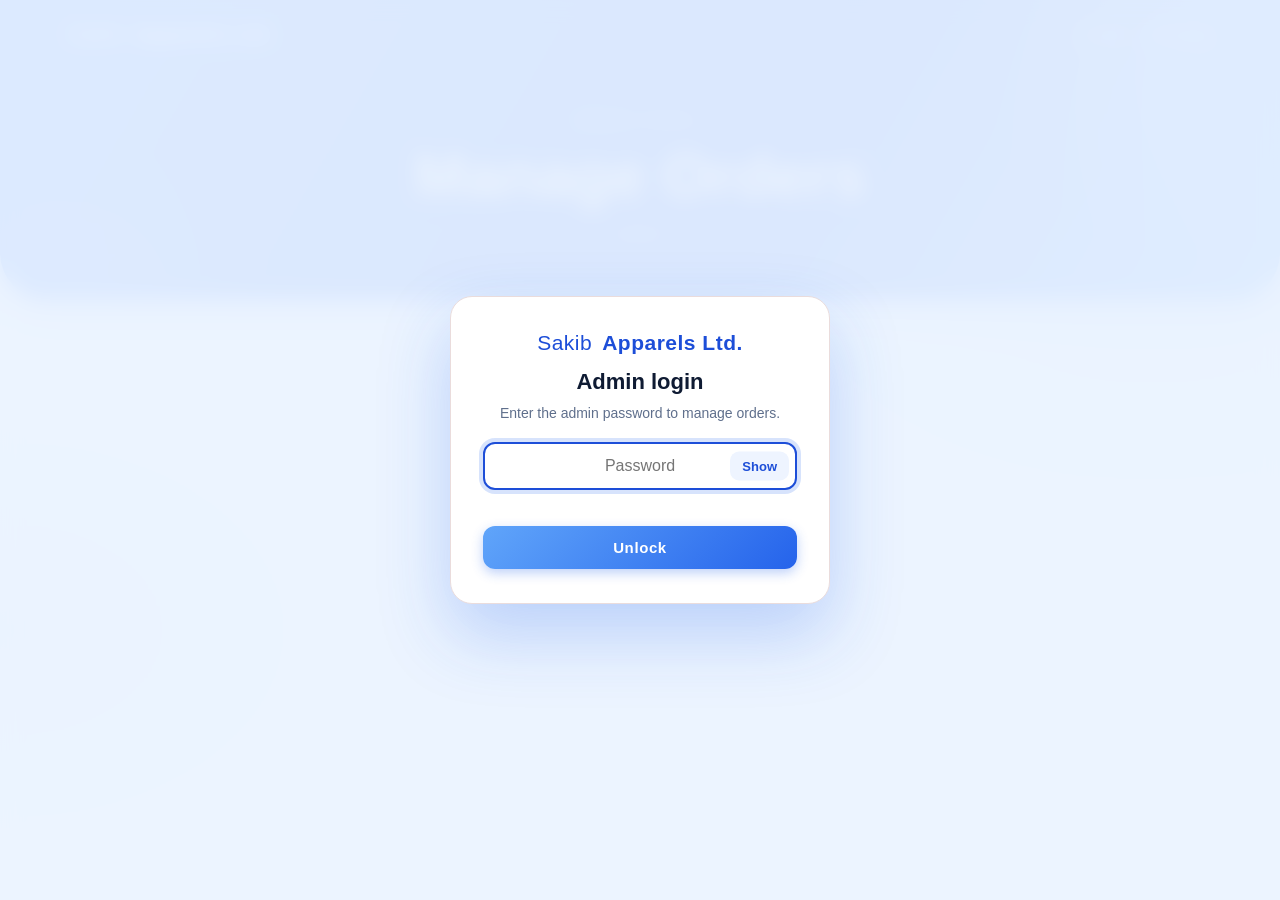
<file: admin-panel.html>
<!doctype html><html lang="en"><head><meta charset="utf-8"><meta name="viewport" content="width=device-width,initial-scale=1">
<link rel="icon" type="image/png" sizes="32x32" href="favicon-32.png"><link rel="icon" type="image/png" sizes="512x512" href="favicon-512.png"><link rel="apple-touch-icon" href="apple-touch-icon.png">
<title>Admin Panel - Sakib Apparels Ltd</title>
<link rel="preconnect" href="https://fonts.googleapis.com"><link href="https://fonts.googleapis.com/css2?family=Inter:wght@400;500;600&family=Playfair+Display:wght@500;600&display=swap" rel="stylesheet"><link rel="stylesheet" href="style.css"></head><body>
<div class="top"><div class="topbar"><a class="brand" href="index.html">Sakib <b>Apparels Ltd.</b></a><div class="nav"><a href="index.html">Home</a><a href="admin.html">Orders</a></div></div>
<section class="hero"><div class="eyebrow">Admin Panel</div><h1>Manage Orders</h1><div class="rule"></div></section></div>
<main>
<div class="tabs" id="tabs"></div>
<div class="ocard"><div class="oc-h" id="och">Order details</div>
<div class="oc-grid"><div class="of"><label for="dt">Date</label><input type="date" id="dt"></div>
<div class="of grow"><label for="ttl">Order name / buyer / PO number</label><input id="ttl" maxlength="80" placeholder="e.g. Buyer ABC - PO 1234" autocomplete="off"></div>
<div class="of"><label for="opc">Products</label><input id="opc" maxlength="12" inputmode="numeric" placeholder="e.g. 250" autocomplete="off" style="width:120px"></div>
<div class="of full"><label for="nt">Note (optional)</label><textarea id="nt" rows="2" maxlength="300" placeholder="Anything worth knowing about this order"></textarea></div></div></div>
<div class="toolbar"><button class="btn sec" id="binb" style="margin-left:0">Recycle bin</button><button class="btn sec" id="histb" style="margin-left:0">Version history</button>
<button class="btn sec" id="bk" style="margin-left:0">Download backup</button><button class="btn sec" id="rb" style="margin-left:0">Restore from backup</button><button class="btn sec" id="csv" style="margin-left:0">Export to Excel (CSV)</button></div>
<div class="note" style="margin-bottom:12px">Click any image to view or edit it. You can also <b>drag pictures onto the table</b> to add them as new designs. Press Save when you are done.</div>
<div class="addrow"><button class="btn sec add" id="add" style="margin-left:0">+ Add design</button><button class="btn sec add" id="addpics" style="margin-left:0">Add designs from pictures</button></div>
<div class="wrap" id="wrap"><table><thead><tr><th class="name">Design</th><th>Name</th><th>Products</th><th>Image</th><th>Quantity</th><th>Cutting</th><th>Print</th><th>Sewing</th><th>Finishing</th><th></th></tr></thead><tbody id="b"></tbody></table></div>
<div class="savebar"><span class="status" id="st">All changes saved</span><button class="btn lg" id="save">Save</button></div></main>
<input type="file" id="file" accept="image/*" hidden><input type="file" id="multi" accept="image/*" multiple hidden><input type="file" id="bkfile" accept=".json,application/json" hidden>
<script src="sheets-config.js"></script>
<script src="app.js"></script><script>start("admin",()=>{
const $=id=>document.getElementById(id);
const tabs=$("tabs"), dt=$("dt"), ttl=$("ttl"), nt=$("nt"), opc=$("opc"), fi=$("file"), st=$("st");
let flash=new Set(), cur=1, target=null, draft=clone(load()), dirty=false;
function drawTabs(){ tabs.innerHTML=ORDERS.map(o=>`<button class="tab ${o.id===cur?"on":""}" data-o="${o.id}">Order ${o.id}</button>`).join("")+'<button class="tab add" data-add="1">+ Add order</button>'+(ORDERS.length>1?'<button class="tab del" data-del="1">&minus; Remove last order</button>':''); }
tabs.onclick=async e=>{ const b=e.target.closest(".tab"); if(!b)return;
  if(b.dataset.del){
    const last=ORDERS.length; if(last<=1)return;
    const n=designCount(draft,ORDERS[last-1]), hasInfo=!!((draft._dates&&draft._dates[last])||(draft._titles&&draft._titles[last])||(draft._notes&&draft._notes[last])||(draft._products&&draft._products[last]));
    if(n>0||hasInfo){ if(!(await confirmBox("Remove Order "+last+"?"+(n?" Its "+n+" design"+(n>1?"s":"")+" will be deleted.":"")))) return; }
    for(let k=1;k<=n;k++){ const r=getRow(draft,last,k); if(Object.keys(r).length) (draft._bin=draft._bin||[]).push(Object.assign({o:last,i:k},clone(cleanRow(r)))); }
    delete draft[last]; ["_n","_dates","_titles","_notes","_products"].forEach(k=>{ if(draft[k]) delete draft[k][last]; });
    setOrderCount(last-1); if(cur>ORDERS.length) cur=ORDERS.length;
    mark(true); drawTabs(); showDate(); render(); return;
  }
  if(b.dataset.add){ if(ORDERS.length>=200)return; setOrderCount(ORDERS.length+1); cur=ORDERS.length; mark(true); drawTabs(); showDate(); render(); return; }
  flash.clear(); cur=+b.dataset.o; drawTabs(); showDate(); render(); };
function showDate(){
  dt.value=(draft._dates&&draft._dates[cur])||""; ttl.value=(draft._titles&&draft._titles[cur])||""; nt.value=(draft._notes&&draft._notes[cur])||""; opc.value=(draft._products&&draft._products[cur])||"";
  $("och").textContent="Order "+cur+" details";
}
function setMeta(key,v){ draft[key]=draft[key]||{}; if(String(v).trim()) draft[key][cur]=v; else delete draft[key][cur]; mark(true); }
dt.oninput=()=>setMeta("_dates",dt.value); ttl.oninput=()=>setMeta("_titles",ttl.value); nt.oninput=()=>setMeta("_notes",nt.value); opc.oninput=()=>setMeta("_products",opc.value.trim());
showDate(); drawTabs();
window.__dirty=()=>dirty;
function mark(v){dirty=v;st.textContent=v?"Unsaved changes":"All changes saved";st.className="status "+(v?"dirty":"");}
function row(i){draft[cur]=draft[cur]||{};draft[cur][i]=draft[cur][i]||{};return draft[cur][i];}
function setF(i,f,v){const r=row(i); if(f==="img") delete r.imgId; if(v) r[f]=v; else delete r[f]; mark(true);}
function render(){
  const o=ORDERS.find(x=>x.id===cur); let h="";
  for(let i=1;i<=designCount(draft,o);i++){ const r=getRow(draft,cur,i);
    h+=`<tr data-i="${i}"${flash.has(cur+"_"+i)?' class="flash"':""}><td class="name" data-label="Design">Design ${i}</td><td data-label="Name"><input class="cell name-in" placeholder="Product name" value="${esc(r.name)}" oninput="setF(${i},'name',this.value.trim())"></td><td data-label="Products"><input class="cell pc-in" inputmode="numeric" placeholder="0" value="${esc(r.products)}" oninput="setF(${i},'products',this.value.trim())"></td><td data-label="Image">${imgEl(r,"thumb","Design "+i)}
    <div class="btns"><button class="btn" onclick="up(${i})">${hasImg(r)?"Replace":"Upload"}</button>${hasImg(r)?`<button class="btn sec" onclick="rm(${i})">Remove</button>`:""}</div></td>`+
    COLS.map(c=>`<td data-label="${c[1]}">${fieldControl(c[0],r[c[0]],i)}</td>`).join("")+`<td class="act"><button class="btn sec del" onclick="delD(${i})">Delete</button></td></tr>`; }
  $("b").innerHTML=h||'<tr><td colspan="10" style="height:120px;color:#5f6f8c">No designs yet - press "+ Add design" or drag pictures here</td></tr>';
}
async function delD(i){
  const o=ORDERS.find(x=>x.id===cur), n=designCount(draft,o);
  const has=Object.keys(getRow(draft,cur,i)).length>0;
  const binRow=()=>{ if(has) (draft._bin=draft._bin||[]).push(Object.assign({o:cur,i},clone(cleanRow(getRow(draft,cur,i))))); };
  if(has && !(await confirmBox("Do you really want to delete this design?")))return false;
  binRow();
  const rows=draft[cur]=draft[cur]||{};
  for(let k=i;k<n;k++){ if(rows[k+1]) rows[k]=rows[k+1]; else delete rows[k]; }
  delete rows[n]; draft._n=draft._n||{}; draft._n[cur]=n-1; mark(true); render(); return true;
}
function up(i){target=i;fi.value="";fi.click()}
function rm(i){setF(i,"img","");render()}
fi.onchange=async()=>{ if(!fi.files[0])return; setF(target,"img",await readImage(fi.files[0])); render(); };
$("add").onclick=()=>{const o=ORDERS.find(x=>x.id===cur); draft._n=draft._n||{}; draft._n[cur]=designCount(draft,o)+1; mark(true); render();
  const w=$("wrap"); w.scrollTop=w.scrollHeight;};
bindFieldControls($("b"),(i,k,v)=>setF(+i,k,v)); // quantity + stage choice boxes
$("save").onclick=()=>doSave();
window.onbeforeunload=e=>{ if(dirty){e.preventDefault();e.returnValue="";} };
async function doSave(){
  const b=$("save"); b.disabled=true; b.textContent="Saving...";
  const ok=await save(draft); b.disabled=false; b.textContent="Save";
  if(ok){ flash.clear(); draft=load(); showDate(); render(); st.textContent="Saved"; st.className="status ok"; dirty=false; }
  return ok;
}
$("b").addEventListener("click",e=>{
  const t=e.target.closest(".thumb,.ph"); if(!t)return;
  Viewer.open({edit:true,count:()=>designCount(draft,ORDERS.find(x=>x.id===cur)),get:i=>getRow(draft,cur,i),
    setField:(i,k,v)=>setF(i,k,v),setImage:(i,v)=>setF(i,"img",v),remove:delD,save:doSave,dirty:()=>dirty,onClose:render},+t.closest("tr").dataset.i);
});

// ---- add many designs from pictures (button or drag & drop)
async function addFromFiles(files){
  files=files.filter(f=>/^image\//.test(f.type));
  if(!files.length){ alert("Please choose picture files."); return; }
  if(files.length>100){ alert("Up to 100 pictures at a time. The first 100 will be added."); files=files.slice(0,100); }
  const o=ORDERS.find(x=>x.id===cur); let n=designCount(draft,o);
  const c=chip("Adding pictures... 0/"+files.length);
  for(let k=0;k<files.length;k++){
    try{
      const img=await readImage(files[k]); n++; draft._n=draft._n||{}; draft._n[cur]=n;
      const r=row(n); r.img=img;
      const nm=files[k].name.replace(/\.[^.]+$/,"").replace(/[_-]+/g," ").trim(); if(nm) r.name=nm;
    }catch(e){}
    c.textContent="Adding pictures... "+(k+1)+"/"+files.length;
  }
  c.remove(); mark(true); render(); const w=$("wrap"); w.scrollTop=w.scrollHeight;
}
$("addpics").onclick=()=>{ $("multi").value=""; $("multi").click(); };
$("multi").onchange=()=>addFromFiles([...$("multi").files]);
const wrap=$("wrap"), hasFiles=e=>e.dataTransfer&&[...e.dataTransfer.types].includes("Files");
["dragenter","dragover"].forEach(ev=>wrap.addEventListener(ev,e=>{ if(hasFiles(e)){ e.preventDefault(); wrap.classList.add("drop"); } }));
["dragleave","drop"].forEach(ev=>wrap.addEventListener(ev,()=>wrap.classList.remove("drop")));
wrap.addEventListener("drop",e=>{ if(hasFiles(e)){ e.preventDefault(); addFromFiles([...e.dataTransfer.files]); } });
window.addEventListener("dragover",e=>{ if(hasFiles(e)) e.preventDefault(); });
window.addEventListener("drop",e=>{ if(hasFiles(e)) e.preventDefault(); });

// ---- backup / restore / export
const today=()=>new Date().toISOString().slice(0,10);
function download(name,text,type){ const a=document.createElement("a"); a.href=URL.createObjectURL(new Blob([text],{type})); a.download=name; document.body.appendChild(a); a.click(); setTimeout(()=>{ URL.revokeObjectURL(a.href); a.remove(); },1500); }
$("bk").onclick=async()=>{
  if(dirty && !confirm("You have unsaved changes. They will NOT be in this backup. Continue?")) return;
  const c=chip("Preparing backup..."); await IMG_READY; c.remove(); // every picture goes into the backup
  const s=load(), out={app:"xyz-orders",version:2,exportedAt:new Date().toISOString(),orderCount:ORDERS.length,orders:[]};
  ORDERS.forEach(o=>{
    const n=designCount(s,o), ds=[];
    for(let i=1;i<=n;i++){ const r=getRow(s,o.id,i), x={}; ["name","products","qty","cutting","print","sewing","finishing"].forEach(k=>{ if(r[k]) x[k]=r[k]; }); const im=imgSrc(r); if(im) x.img=im; ds.push(x); }
    out.orders.push({id:o.id,date:(s._dates||{})[o.id]||"",name:(s._titles||{})[o.id]||"",note:(s._notes||{})[o.id]||"",products:(s._products||{})[o.id]||"",designs:ds});
  });
  download("xyz-orders-backup-"+today()+".json",JSON.stringify(out),"application/json");
};
$("rb").onclick=()=>{ if(dirty){ alert("Please press Save first, then restore from a backup."); return; } $("bkfile").value=""; $("bkfile").click(); };
$("bkfile").onchange=async()=>{
  const f=$("bkfile").files[0]; if(!f) return;
  let b; try{ b=JSON.parse(await f.text()); }catch(e){ alert("That file is not a valid backup."); return; }
  if(!b||b.app!=="xyz-orders"||!Array.isArray(b.orders)){ alert("That file is not an XYZ Orders backup."); return; }
  const nd=b.orders.reduce((a,o)=>a+((o.designs||[]).length),0);
  if(!(await confirmBox("Replace ALL current data with this backup?","Load backup","The backup has "+b.orders.length+" orders and "+nd+" designs. Nothing is changed until you press Save, and your current data is stored in Version history first, so you can undo it."))) return;
  setOrderCount(b.orderCount||b.orders.length||6);
  const n2={_n:{},_dates:{},_titles:{},_notes:{},_products:{}};
  b.orders.forEach(o=>{
    if(!(o.id>=1&&o.id<=ORDERS.length)) return;
    const ds=o.designs||[]; n2[o.id]={}; ds.forEach((x,k)=>{ n2[o.id][k+1]=Object.assign({},x); }); n2._n[o.id]=ds.length;
    if(o.date) n2._dates[o.id]=o.date; if(o.name) n2._titles[o.id]=o.name; if(o.note) n2._notes[o.id]=o.note; if(o.products) n2._products[o.id]=o.products;
  });
  draft=n2; cur=1; flash.clear(); drawTabs(); showDate(); render(); mark(true);
};
$("csv").onclick=()=>{
  const s=load(), q=v=>'"'+String(v==null?"":v).replace(/"/g,'""')+'"', safe=v=>/^[=+\-@]/.test(String(v||""))?"'"+v:(v||"");
  const rows=[["Order","Order name","Order products","Date","Design","Name","Products","Quantity","Cutting","Print","Sewing","Finishing"]];
  ORDERS.forEach(o=>{ const n=designCount(s,o);
    for(let i=1;i<=n;i++){ const r=getRow(s,o.id,i); rows.push([o.id,safe((s._titles||{})[o.id]),(s._products||{})[o.id]||"",(s._dates||{})[o.id]||"",i,safe(r.name),r.products||"",r.qty||"",r.cutting||"",r.print||"",r.sewing||"",r.finishing||""]); } });
  download("xyz-orders-"+today()+".csv","﻿"+rows.map(r=>r.map(q).join(",")).join("\r\n"),"text/csv;charset=utf-8");
};

// ---- recovery
const afterRecovery=async(res)=>{
  const before=load();
  if(res&&res.rows) await applyLoad(res); else await loadAll();
  draft=load();
  const sum=diffData(before,draft);
  flash=new Set([...sum.added,...sum.changed].map(x=>x.o+"_"+x.i));
  const first=sum.added[0]||sum.changed[0]||sum.removed[0];
  cur=first?Math.min(first.o,ORDERS.length):Math.min(cur,ORDERS.length);
  drawTabs(); showDate(); render(); mark(false);
  return sum;
};
$("binb").onclick=()=>{ if(dirty){ alert("Please press Save first, then open the Recycle bin."); return; } openBin(afterRecovery); };
$("histb").onclick=()=>{ if(dirty){ alert("Please press Save first, then open Version history."); return; } openHistory(afterRecovery); };
Object.assign(window,{up,rm,delD,setF});
render();
});</script></body></html>
</file>
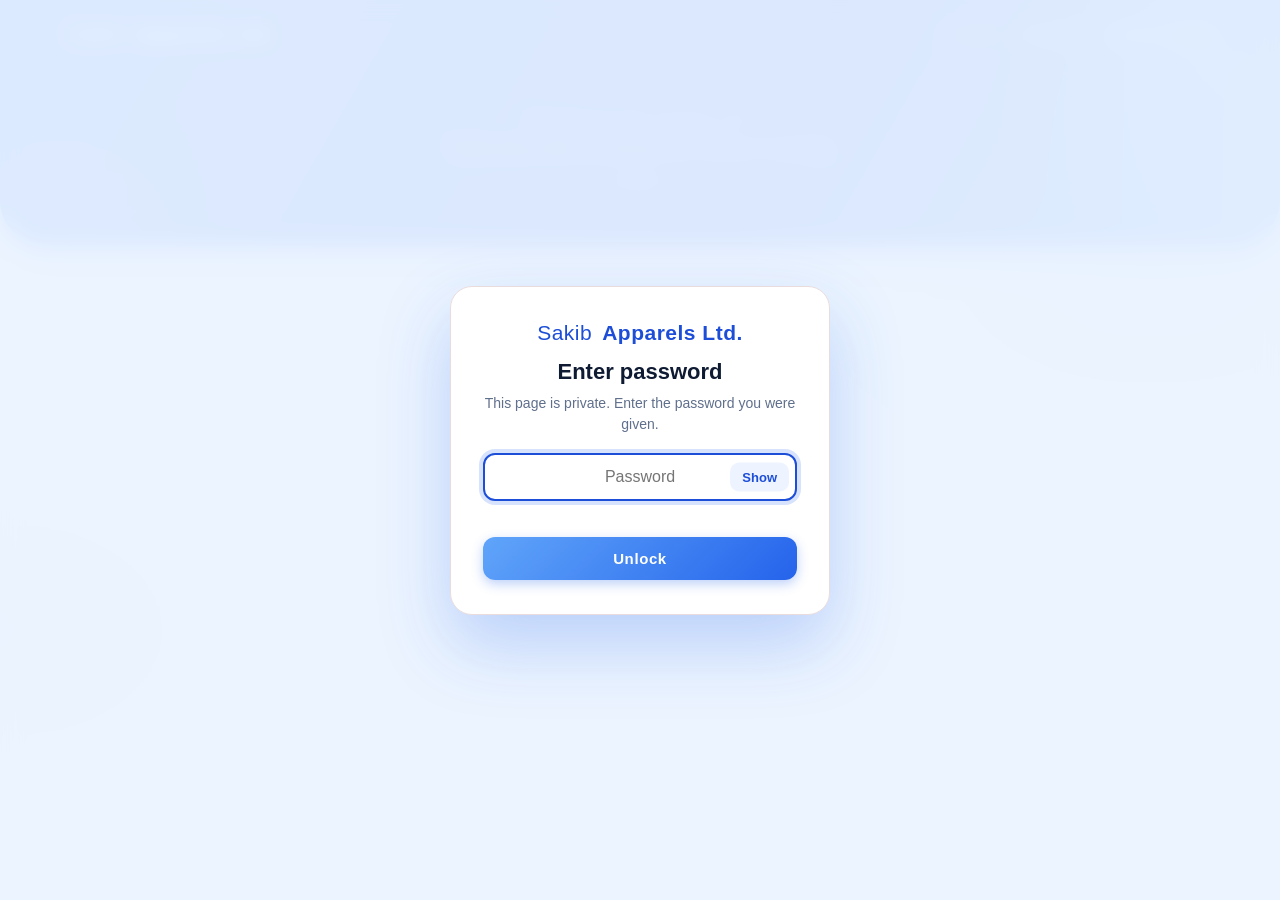
<file: admin.html>
<!doctype html><html lang="en"><head><meta charset="utf-8"><meta name="viewport" content="width=device-width,initial-scale=1">
<link rel="icon" type="image/png" sizes="32x32" href="favicon-32.png"><link rel="icon" type="image/png" sizes="512x512" href="favicon-512.png"><link rel="apple-touch-icon" href="apple-touch-icon.png">
<title>Sakib Apparels Ltd - Orders</title>
<link rel="preconnect" href="https://fonts.googleapis.com"><link href="https://fonts.googleapis.com/css2?family=Inter:wght@400;500;600&family=Playfair+Display:wght@500;600&display=swap" rel="stylesheet"><link rel="stylesheet" href="style.css"></head><body>
<div class="top"><div class="topbar"><a class="brand" href="index.html">Sakib <b>Apparels Ltd.</b></a><div class="nav"><a href="index.html">Home</a><a href="admin.html">Orders</a><a href="admin-panel.html" target="_blank" rel="noopener">Admin Panel</a></div></div>
<section class="hero"><div class="eyebrow">Production Overview</div><h1 id="co"></h1><p>Track every order and design from cutting to finishing.</p><div class="rule"></div></section></div>
<main>
<div class="searchbar"><input id="q" type="search" placeholder="Search designs by name, or orders by name or number..." autocomplete="off"></div>
<div class="results" id="res" hidden></div>
<div class="grid" id="grid"></div>
</main>
<footer>Quality Garments &middot; Order Management</footer>
<script src="sheets-config.js"></script>
<script src="app.js"></script><script>start("viewer",()=>{
document.getElementById("co").textContent=COMPANY;
const d=load(), q=document.getElementById("q"), res=document.getElementById("res"), grid=document.getElementById("grid");
const T=id=>(d._titles&&d._titles[id])||"", U=id=>(d._updated&&d._updated[id])||"", P=id=>(d._products&&d._products[id])||"";

grid.innerHTML=ORDERS.map(o=>{
  const imgs=[]; for(let i=1;i<=designCount(d,o);i++){ const r=getRow(d,o.id,i); if(hasImg(r)) imgs.push(r); }
  // 4 pictures at most (a 2x2 grid on phones); with more, the 4th shows "+N" on top of its picture
  const extra=imgs.length-4;
  const shown=imgs.slice(0,extra>0?3:4).map(r=>imgEl(r,"","")).join("");
  const more=extra>0?`<div class="moreimg">${imgEl(imgs[3],"","")}<span>+${extra}</span></div>`:"";
  const nd=designCount(d,o);
  const body=(nd?`<div class="cdesigns"><b>${nd}</b> design${nd===1?"":"s"}</div>`:"")+(imgs.length?`<div class="thumbs">${shown}${more}</div>`:(nd?"":`<div class="empty-note">No designs added yet</div>`));
  return `<a class="card" style="--i:${o.id-1}" href="order-${o.id}"><span class="shine"></span><div class="no">${String(o.id).padStart(2,"0")}</div><div class="lbl">Order</div>`+
    ((T(o.id)||P(o.id))?`<div class="ctitle">${T(o.id)?`<span class="nm">${esc(T(o.id))}</span>`:""}${pcBadge(P(o.id))}</div>`:"")+
    ((d._dates&&d._dates[o.id])?`<div class="cdate">${fmtDate(d._dates[o.id])}</div>`:`<div class="cdate none">No date added</div>`)+
    body+(U(o.id)?`<div class="cupd">Updated ${esc(fmtWhen(U(o.id)))}</div>`:"")+`<div class="go">&rarr;</div></a>`;
}).join("");

// search: designs by name, orders by name/number
function search(){
  const t=q.value.trim().toLowerCase();
  if(!t){ res.hidden=true; grid.hidden=false; return; }
  const items=[];
  ORDERS.forEach(o=>{
    if(("order "+o.id+" "+T(o.id)).toLowerCase().includes(t))
      items.push(`<a class="rs" href="order-${o.id}"><div class="rs-img">#${o.id}</div><div class="rs-info"><b>Order ${o.id}${T(o.id)?" &middot; "+esc(T(o.id)):""}</b><small>Open this order</small></div></a>`);
  });
  ORDERS.forEach(o=>{
    for(let i=1;i<=designCount(d,o);i++){
      const r=getRow(d,o.id,i);
      if((r.name||"").toLowerCase().includes(t) || ("design "+i)===t){
        items.push(`<a class="rs" href="order-${o.id}?d=${i}"><div class="rs-img">${imgEl(r,"","","&#9707;")}</div><div class="rs-info"><b>${r.name?esc(r.name):"Design "+i}</b><small>Order ${o.id}${T(o.id)?" &middot; "+esc(T(o.id)):""} &middot; Design ${i}</small></div></a>`);
      }
    }
  });
  grid.hidden=true; res.hidden=false;
  res.innerHTML=items.length?`<div class="rs-count">${items.length} result${items.length>1?"s":""}</div>`+items.slice(0,80).join(""):`<div class="rs-none">Nothing found for &ldquo;${esc(q.value.trim())}&rdquo;</div>`;
}
q.oninput=search; search();
});</script></body></html>
</file>
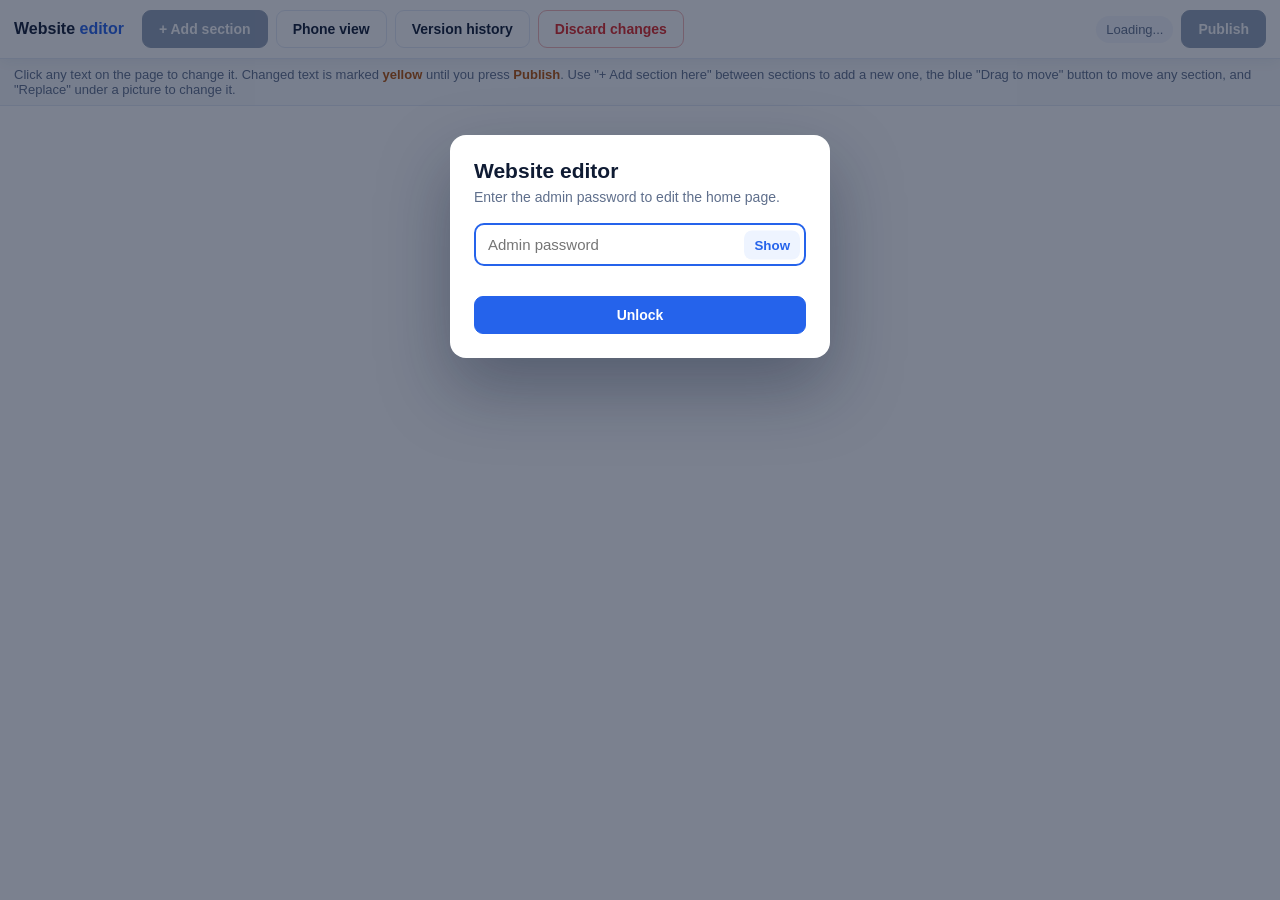
<file: editor.html>
<!doctype html><html lang="en"><head><meta charset="utf-8"><meta name="viewport" content="width=device-width,initial-scale=1">
<link rel="icon" type="image/png" sizes="32x32" href="favicon-32.png"><link rel="icon" type="image/png" sizes="512x512" href="favicon-512.png"><link rel="apple-touch-icon" href="apple-touch-icon.png">
<title>Website Editor - Sakib Apparels Ltd</title>
<meta name="robots" content="noindex">
<style>
:root{--blue:#2563eb;--deep:#1e3a8a;--ink:#0f1b33;--mute:#5f6f8c;--line:#e3e9f5;--soft:#f4f7fd}
*{box-sizing:border-box}
html,body{height:100%}
body{margin:0;font-family:Arial,Helvetica,sans-serif;color:var(--ink);background:#e9eef7;display:flex;flex-direction:column}
button{font-family:inherit}
.btn{border:0;border-radius:9px;padding:10px 16px;font-weight:700;font-size:14px;cursor:pointer;background:#fff;color:var(--ink);border:1px solid var(--line)}
.btn:hover{border-color:var(--blue);color:var(--blue)}
.btn.primary{background:var(--blue);color:#fff;border-color:var(--blue)}
.btn.primary:hover{background:var(--deep);color:#fff}
.btn.primary:disabled{background:#94a3b8;border-color:#94a3b8;cursor:default}
.btn.danger{color:#dc2626;border-color:#f3b4b4}.btn.danger:hover{background:#dc2626;color:#fff}
/* toolbar */
.bar{display:flex;align-items:center;gap:8px;flex-wrap:wrap;padding:10px 14px;background:#fff;border-bottom:1px solid var(--line);box-shadow:0 4px 14px rgba(15,27,51,.06);z-index:2}
.bar h1{font-size:16px;margin:0 10px 0 0;white-space:nowrap}.bar h1 b{color:var(--blue)}
.bar .sp{flex:1}
.status{font-size:13px;color:var(--mute);padding:6px 10px;border-radius:999px;background:var(--soft);white-space:nowrap}
.status.dirty{color:#b45309;background:#fffaf0}.status.ok{color:#15803d;background:#f0fdf4}
.help{font-size:13px;color:var(--mute);padding:8px 14px;background:#f8fafc;border-bottom:1px solid var(--line)}
.help b{color:#b45309}
.stage{flex:1;display:flex;justify-content:center;min-height:0;padding:0}
iframe{border:0;width:100%;height:100%;background:#fff}
.stage.phone{padding:14px 0}.stage.phone iframe{width:390px;border-radius:18px;box-shadow:0 10px 40px rgba(15,27,51,.25)}
/* login + dialogs */
.cover{position:fixed;inset:0;z-index:50;display:flex;align-items:flex-start;justify-content:center;overflow:auto;padding:5vh 16px;background:rgba(15,27,51,.55)}
.cover[hidden]{display:none}
.box{background:#fff;border-radius:16px;padding:24px;width:100%;max-width:560px;box-shadow:0 30px 70px rgba(15,27,51,.35)}
.box h2{margin:0 0 6px;font-size:21px}.box p.sub{margin:0 0 18px;color:var(--mute);font-size:14px}
.q{margin:0 0 16px}
.q > label,.q > .lbl{display:block;font-weight:700;font-size:14px;margin-bottom:7px}
.q small{display:block;color:var(--mute);font-size:12px;margin-top:5px}
input[type=text],input[type=password],textarea,select{width:100%;padding:11px 12px;border:2px solid #b8c9ea;border-radius:10px;font:15px Arial,sans-serif;color:var(--ink);background:#fff}
input:focus,textarea:focus,select:focus{outline:0;border-color:var(--blue)}
textarea{min-height:120px;resize:vertical;line-height:1.5}
.opts{display:flex;flex-wrap:wrap;gap:8px}
.opts label{display:flex;align-items:center;gap:7px;border:2px solid var(--line);border-radius:10px;padding:9px 12px;cursor:pointer;font-size:14px}
.opts label:has(input:checked){border-color:var(--blue);background:#eff6ff}
.opts input{accent-color:var(--blue)}
.pv{margin-top:10px;max-height:200px;border-radius:10px;display:block}
.pv[hidden],#wMenuLabel[hidden]{display:none}
.acts{display:flex;justify-content:flex-end;gap:8px;margin-top:20px}
.err{color:#dc2626;font-size:13px;min-height:18px;margin:6px 0}
.pw{position:relative}.pw input{padding-right:70px}
.pw button{position:absolute;right:6px;top:50%;transform:translateY(-50%);border:0;background:#eef4ff;color:var(--blue);font-weight:700;padding:7px 10px;border-radius:8px;cursor:pointer}
.hist{display:flex;align-items:center;justify-content:space-between;gap:10px;padding:10px 12px;border:1px solid var(--line);border-radius:10px;margin-bottom:8px;font-size:14px}
#imgQs[hidden],.q[hidden]{display:none}
@media(max-width:700px){.bar h1{width:100%}.help{font-size:12px}}
</style></head><body>

<div class="bar">
  <h1>Website <b>editor</b></h1>
  <button class="btn primary" id="addBtn" disabled>+ Add section</button>
  <button class="btn" id="phoneBtn">Phone view</button>
  <button class="btn" id="histBtn" disabled>Version history</button>
  <button class="btn danger" id="discardBtn" disabled>Discard changes</button>
  <span class="sp"></span>
  <span class="status" id="st">Loading...</span>
  <button class="btn primary" id="pubBtn" disabled>Publish</button>
</div>
<div class="help">Click any text on the page to change it. Changed text is marked <b>yellow</b> until you press <b>Publish</b>. Use "+ Add section here" between sections to add a new one, the blue "Drag to move" button to move any section, and "Replace" under a picture to change it.</div>
<div class="stage" id="stage"><iframe id="fr" title="Home page being edited"></iframe></div>

<!-- login -->
<div class="cover" id="login" hidden><div class="box" style="max-width:380px;margin-top:10vh">
  <h2>Website editor</h2><p class="sub">Enter the admin password to edit the home page.</p>
  <div class="pw"><input type="password" id="pw" placeholder="Admin password" autocomplete="current-password"><button type="button" id="eye">Show</button></div>
  <div class="err" id="lerr"></div>
  <button class="btn primary" id="lgo" style="width:100%">Unlock</button>
</div></div>

<!-- add / edit section -->
<div class="cover" id="wiz" hidden><div class="box">
  <h2 id="wTitle">Add a section</h2><p class="sub">Answer a few questions. You can change everything later.</p>
  <div class="q"><label for="wAfter">1. Where should it go?</label><select id="wAfter"></select></div>
  <div class="q"><label for="wHead">2. Section title</label><input type="text" id="wHead" maxlength="200" placeholder="e.g. Our Machinery"></div>
  <div class="q"><label for="wText">3. Text</label><textarea id="wText" maxlength="8000" placeholder="Write the text for this section..."></textarea><small>Leave an empty line to start a new paragraph.</small></div>
  <div class="q"><span class="lbl">4. Will it contain a picture?</span>
    <div class="opts"><label><input type="radio" name="wHas" value="yes"> Yes</label><label><input type="radio" name="wHas" value="no" checked> No, text only</label></div></div>
  <div id="imgQs" hidden>
    <div class="q"><label for="wFile">5. Choose the picture</label><input type="file" id="wFile" accept="image/jpeg,image/png,image/webp"><img class="pv" id="wPv" alt="" hidden><small>JPG, PNG or WEBP. Large photos are made smaller automatically.</small></div>
    <div class="q"><span class="lbl">6. Where should the text be?</span>
      <div class="opts">
        <label><input type="radio" name="wPos" value="right" checked> Left of the picture</label>
        <label><input type="radio" name="wPos" value="left"> Right of the picture</label>
        <label><input type="radio" name="wPos" value="bottom"> Above the picture</label>
        <label><input type="radio" name="wPos" value="top"> Below the picture</label>
      </div><small>On phones the picture is always shown above the text, except for "Above the picture".</small></div>
  </div>
  <div class="q"><span class="lbl" id="bgQ">5. Background colour</span>
    <div class="opts"><label><input type="radio" name="wBg" value="white" checked> White</label><label><input type="radio" name="wBg" value="soft"> Light grey-blue</label><label><input type="radio" name="wBg" value="blue"> Blue</label></div></div>
  <div class="q"><span class="lbl" id="menuQ">6. Show a link to it in the top menu?</span>
    <div class="opts"><label><input type="radio" name="wMenu" value="no" checked> No</label><label><input type="radio" name="wMenu" value="yes"> Yes</label></div>
    <input type="text" id="wMenuLabel" maxlength="40" placeholder="Menu text, e.g. Machinery" style="margin-top:8px" hidden></div>
  <div class="err" id="werr"></div>
  <div class="acts"><button class="btn" id="wCancel">Cancel</button><button class="btn primary" id="wOk">Add section</button></div>
</div></div>

<!-- version history -->
<div class="cover" id="hist" hidden><div class="box">
  <h2>Version history</h2><p class="sub">The 10 previously published versions. Restoring one publishes it again; the current version is kept here too, so you can undo.</p>
  <div id="histList">Loading...</div>
  <div class="acts"><button class="btn" id="hClose">Close</button></div>
</div></div>

<input type="file" id="repFile" accept="image/jpeg,image/png,image/webp" hidden>
<script src="sheets-config.js"></script>
<script>
const $=id=>document.getElementById(id);
let PASS="", W=null, dirty=false, editId=null, wizImg=null, wizImgData=null;
async function api(payload){
  const res=await fetch(SCRIPT_URL,{method:"POST",body:JSON.stringify(Object.assign({password:PASS},payload))});
  const j=await res.json(); if(!j.ok) throw new Error(j.error||"Request failed"); return j;
}
function status(text,cls){ const s=$("st"); s.textContent=text; s.className="status"+(cls?" "+cls:""); }
function mark(v){ dirty=v; status(v?"Unpublished changes":"Everything published",v?"dirty":"ok"); $("pubBtn").disabled=!v; $("discardBtn").disabled=!v; }
window.addEventListener("beforeunload",e=>{ if(dirty){ e.preventDefault(); e.returnValue=""; } });

// ---------- login (admin password; remembered like the Admin Panel) ----------
function askPassword(){ return new Promise(res=>{
  $("login").hidden=false; $("pw").focus();
  $("eye").onclick=()=>{ const s=$("pw").type==="password"; $("pw").type=s?"text":"password"; $("eye").textContent=s?"Hide":"Show"; };
  const go=async()=>{ const v=$("pw").value; if(!v) return; $("lgo").disabled=true; $("lgo").textContent="Checking...";
    try{ PASS=v; const r=(await api({action:"auth"})).role; if(r!=="admin") throw new Error("That password cannot open the editor.");
      try{ sessionStorage.setItem("pwAdmin",v); }catch(e){} $("login").hidden=true; res(); return; }
    catch(e){ PASS=""; $("lerr").textContent=/password|editor|attempts|same/i.test(e.message)?(e.message==="Wrong password"?"Wrong password. Please try again.":e.message):"Could not connect. Check your internet."; }
    $("lgo").disabled=false; $("lgo").textContent="Unlock"; $("pw").select(); };
  $("lgo").onclick=go; $("pw").onkeydown=e=>{ if(e.key==="Enter") go(); };
}); }
async function login(){
  let saved=""; try{ saved=sessionStorage.getItem("pwAdmin")||""; }catch(e){}
  if(saved){ try{ PASS=saved; if((await api({action:"auth"})).role==="admin") return; }catch(e){} PASS=""; }
  await askPassword();
}

// ---------- the page being edited ----------
let published=null;
function loadFrame(){ return new Promise(res=>{ const fr=$("fr"); fr.onload=()=>{ W=fr.contentWindow; res(); }; fr.src="index.html?edit=1&t="+Date.now(); }); }
const handlers={
  changed(){ mark(true); },
  add(afterId){ openWizard(null,afterId); },
  edit(id){ openWizard(id); },
  up(id){ move(id,-1); }, down(id){ move(id,1); },
  replaceImage(key){ pickPicture(id=>update(site=>{ site.images=site.images||{}; site.images[key]=id; })); },
  replaceSectionImage(secId){ pickPicture(id=>update(site=>{ const s=site.sections.find(x=>x.id===secId); if(s){ s.img=id; if(s.layout==="none") s.layout="right"; } })); },
  reorder(id,index){ update(site=>{ const o=site.order.filter(x=>x!==id); if(site.order.indexOf(id)===index) return; o.splice(index,0,id); site.order=o; }); },
  del(id){ const s=W.SITE.current.sections.find(x=>x.id===id); if(!confirm('Delete the section "'+(s&&s.title||"Untitled")+'"? (You can still discard your changes before publishing.)')) return;
    update(site=>{ site.sections=site.sections.filter(x=>x.id!==id); site.order=site.order.filter(x=>x!==id); }); }
};
// apply a change to the sections while keeping any text that was typed but not published yet
function update(fn){ const site=JSON.parse(JSON.stringify(W.SITE.collect())); fn(site); W.SITE.apply(site); mark(true); }
function move(id,d){ update(site=>{ const i=site.order.indexOf(id), j=i+d; if(i<0||j<0||j>=site.order.length) return; [site.order[i],site.order[j]]=[site.order[j],site.order[i]]; }); }
async function openPage(site){
  await loadFrame();
  W.SITE.enableEditing(handlers); W.SITE.apply(site||{});
  mark(false);
}

// ---------- replace a picture: file picker -> smaller copy -> upload -> shown at once ----------
function pickPicture(done){
  const f=$("repFile"); f.value="";
  f.onchange=async()=>{ const file=f.files[0]; if(!file) return;
    try{ status("Uploading picture..."); const data=await shrink(file); const id=(await api({action:"siteUpload",imgData:data})).id; done(id); status("Picture replaced - press Publish to make it live","dirty"); }
    catch(err){ status("Picture not replaced: "+err.message,"dirty"); } };
  f.click();
}

// ---------- add / edit section ----------
const radio=n=>document.querySelector('input[name="'+n+'"]:checked').value;
const setRadio=(n,v)=>{ const r=document.querySelector('input[name="'+n+'"][value="'+v+'"]'); if(r) r.checked=true; };
function syncWizard(){
  const has=radio("wHas")==="yes"; $("imgQs").hidden=!has;
  $("bgQ").textContent=(has?"7":"5")+". Background colour"; $("menuQ").textContent=(has?"8":"6")+". Show a link to it in the top menu?";
  $("wMenuLabel").hidden=radio("wMenu")!=="yes";
}
document.querySelectorAll('input[name="wHas"],input[name="wMenu"]').forEach(r=>r.onchange=syncWizard);
function openWizard(id,afterId){
  editId=id; wizImg=null; wizImgData=null; $("werr").textContent=""; $("wFile").value=""; $("wPv").hidden=true;
  const list=W.SITE.sectionList().filter(s=>s.id!==id);
  $("wAfter").innerHTML=""; list.forEach(s=>{ const o=document.createElement("option"); o.value=s.id; o.textContent="After: "+s.label; $("wAfter").appendChild(o); });
  const sec=id&&W.SITE.current.sections.find(x=>x.id===id);
  if(sec){
    $("wTitle").textContent="Edit section"; $("wOk").textContent="Save section";
    const order=W.SITE.current.order, i=order.indexOf(id); $("wAfter").value=i>0?order[i-1]:list[0].id;
    $("wHead").value=sec.title; $("wText").value=sec.text; setRadio("wHas",sec.img?"yes":"no"); setRadio("wPos",sec.img?sec.layout:"right");
    setRadio("wBg",sec.bg); setRadio("wMenu",sec.menu?"yes":"no"); $("wMenuLabel").value=sec.menuLabel||"";
    if(sec.img){ wizImg=sec.img; $("wPv").src=W.SITE.imgUrl(sec.img); $("wPv").hidden=false; }
  }else{
    $("wTitle").textContent="Add a section"; $("wOk").textContent="Add section";
    $("wAfter").value=afterId||(list.find(s=>s.id==="contact")?list[list.findIndex(s=>s.id==="contact")-1]?.id:list[list.length-1].id)||list[0].id;
    $("wHead").value=""; $("wText").value=""; setRadio("wHas","no"); setRadio("wPos","right"); setRadio("wBg","white"); setRadio("wMenu","no"); $("wMenuLabel").value="";
  }
  syncWizard(); $("wiz").hidden=false; $("wHead").focus();
}
$("wCancel").onclick=()=>{ $("wiz").hidden=true; };
// pictures are made smaller before upload (max 1600px)
function shrink(file){ return new Promise((res,rej)=>{ const fr=new FileReader(); fr.onerror=rej; fr.onload=()=>{ const im=new Image(); im.onerror=()=>rej(new Error("That file is not a picture"));
  im.onload=()=>{ const s=Math.min(1,1600/Math.max(im.width,im.height)), c=document.createElement("canvas"); c.width=Math.round(im.width*s); c.height=Math.round(im.height*s);
    const g=c.getContext("2d"); g.fillStyle="#fff"; g.fillRect(0,0,c.width,c.height); g.drawImage(im,0,0,c.width,c.height); res(c.toDataURL("image/jpeg",.85)); }; im.src=fr.result; }; fr.readAsDataURL(file); }); }
$("wFile").onchange=async()=>{ const f=$("wFile").files[0]; if(!f) return; try{ wizImgData=await shrink(f); $("wPv").src=wizImgData; $("wPv").hidden=false; }catch(e){ $("werr").textContent=e.message; } };
$("wOk").onclick=async()=>{
  const has=radio("wHas")==="yes", title=$("wHead").value.trim(), text=$("wText").value.trim();
  if(!title&&!text){ $("werr").textContent="Please write a title or some text."; return; }
  if(has&&!wizImg&&!wizImgData){ $("werr").textContent="Please choose a picture, or answer \"No\" to question 4."; return; }
  if(radio("wMenu")==="yes"&&!($("wMenuLabel").value.trim()||title)){ $("werr").textContent="Please write the menu text."; return; }
  $("wOk").disabled=true;
  try{
    let img=has?wizImg:"";
    if(has&&wizImgData){ $("wOk").textContent="Uploading picture..."; img=(await api({action:"siteUpload",imgData:wizImgData})).id; }
    const sec={id:editId||("s"+Math.random().toString(36).slice(2,12)),title,text,img,layout:has?radio("wPos"):"none",bg:radio("wBg"),menu:radio("wMenu")==="yes",menuLabel:$("wMenuLabel").value.trim()};
    const after=$("wAfter").value;
    update(site=>{
      const i=site.sections.findIndex(x=>x.id===sec.id); if(i>=0) site.sections[i]=sec; else site.sections.push(sec);
      site.order=site.order.filter(x=>x!==sec.id); site.order.splice(site.order.indexOf(after)+1,0,sec.id);
    });
    $("wiz").hidden=true;
    const el=W.document.getElementById(sec.id); if(el) el.scrollIntoView({behavior:"smooth",block:"center"});
  }catch(e){ $("werr").textContent="Could not save: "+e.message; }
  $("wOk").disabled=false; $("wOk").textContent=editId?"Save section":"Add section";
};

// ---------- publish, discard, history ----------
$("pubBtn").onclick=async()=>{
  $("pubBtn").disabled=true; status("Publishing...");
  try{ const r=await api({action:"saveSite",site:W.SITE.collect()}); published=r.site; W.SITE.remember(r.site); W.SITE.apply(r.site); mark(false); status("Published - visitors see it now","ok"); }
  catch(e){ status("Not published: "+e.message,"dirty"); $("pubBtn").disabled=false; }
};
$("discardBtn").onclick=async()=>{ if(!confirm("Throw away all changes since the last publish?")) return; status("Loading..."); await openPage(published); };
$("addBtn").onclick=()=>openWizard(null);
$("phoneBtn").onclick=()=>{ const p=$("stage").classList.toggle("phone"); $("phoneBtn").textContent=p?"Computer view":"Phone view"; };
$("hClose").onclick=()=>{ $("hist").hidden=true; };
$("histBtn").onclick=async()=>{
  $("hist").hidden=false; $("histList").textContent="Loading...";
  try{ const items=(await api({action:"siteHistory"})).items;
    if(!items.length){ $("histList").textContent="Nothing yet. A version is kept every time you publish."; return; }
    $("histList").innerHTML="";
    items.forEach(it=>{ const row=document.createElement("div"); row.className="hist";
      const t=document.createElement("span"); t.textContent=new Date(it.time).toLocaleString("en-GB",{day:"numeric",month:"short",year:"numeric",hour:"2-digit",minute:"2-digit"});
      const b=document.createElement("button"); b.className="btn"; b.textContent="Restore this version";
      b.onclick=async()=>{ if(dirty&&!confirm("Your unpublished changes will be lost. Continue?")) return; b.disabled=true; b.textContent="Restoring...";
        try{ const r=await api({action:"siteRollback",time:it.time}); published=r.site; W.SITE.remember(r.site); await openPage(r.site); $("hist").hidden=true; status("Restored and published","ok"); }
        catch(e){ b.textContent="Failed: "+e.message; } };
      row.append(t,b); $("histList").appendChild(row); });
  }catch(e){ $("histList").textContent="Could not load: "+e.message; }
};

(async()=>{
  if(typeof SCRIPT_URL!=="string"||!SCRIPT_URL.startsWith("http")){ status("Not set up","dirty"); return; }
  await login();
  status("Loading the page...");
  try{ published=(await api({action:"site"})).site; }catch(e){ published=null; }
  await openPage(published);
  ["addBtn","histBtn"].forEach(id=>$(id).disabled=false);
})();
</script>
</body></html>
</file>
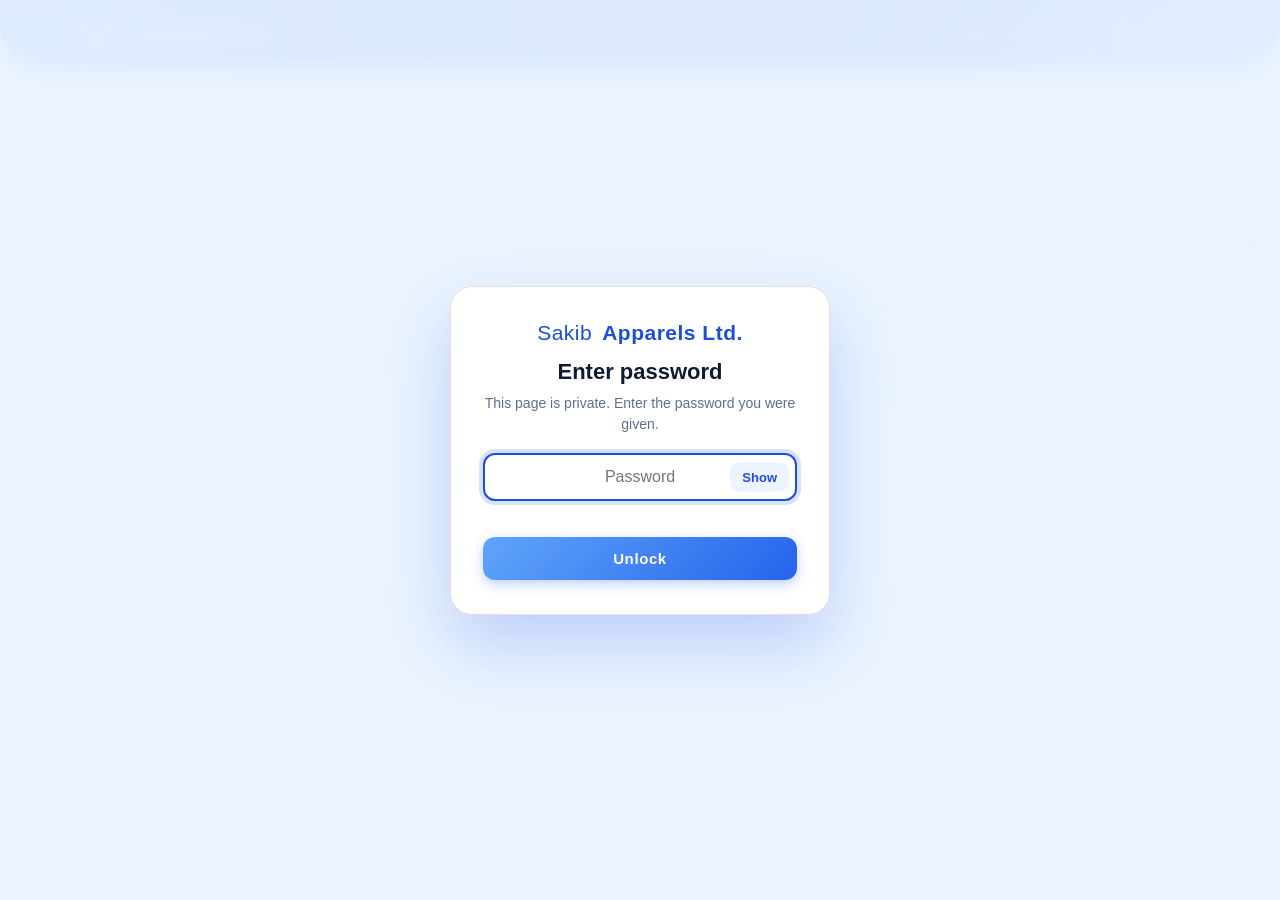
<file: order.html>
<!doctype html><html lang="en"><head><meta charset="utf-8"><meta name="viewport" content="width=device-width,initial-scale=1">
<link rel="icon" type="image/png" sizes="32x32" href="favicon-32.png"><link rel="icon" type="image/png" sizes="512x512" href="favicon-512.png"><link rel="apple-touch-icon" href="apple-touch-icon.png">
<title>Order - Sakib Apparels Ltd</title>
<link rel="preconnect" href="https://fonts.googleapis.com"><link href="https://fonts.googleapis.com/css2?family=Inter:wght@400;500;600&family=Playfair+Display:wght@500;600&display=swap" rel="stylesheet"><link rel="stylesheet" href="style.css"></head><body>
<div class="top"><div class="topbar"><a class="brand" href="index.html">Sakib <b>Apparels Ltd.</b></a><div class="nav"><a href="index.html">Home</a><a href="admin.html">Orders</a><a href="admin-panel.html" target="_blank" rel="noopener">Admin Panel</a></div></div></div>
<main><a class="back" href="admin.html">&larr; All orders</a>
<div class="printhead" id="ph"></div>
<div class="eyebrow">Order Details</div><h1 class="otitle" id="t"></h1>
<div class="osub" id="sub" hidden></div>
<div class="onote" id="note" hidden></div>
<div class="datepill dark" id="dp" hidden></div>
<div class="chips" id="chips"></div>
<div class="otools"><input id="f" type="search" placeholder="Filter designs in this order..." autocomplete="off"><button class="btn sec" id="print" style="margin:0">Print / PDF</button></div>
<div class="wrap"><table><thead><tr><th class="name">Design</th><th>Name</th><th>Image</th><th>Quantity</th><th>Cutting</th><th>Print</th><th>Sewing</th><th>Finishing</th></tr></thead><tbody id="b"></tbody><tfoot id="tf"></tfoot></table></div></main>
<script src="sheets-config.js"></script>
<script src="app.js"></script><script>start("viewer",()=>{
// order number from the short address (/order-2) or the old one (order.html?o=2)
const qs=new URLSearchParams(location.search), pm=/\/order-(\d+)\/?$/.exec(location.pathname);
const n=(pm?+pm[1]:+qs.get("o"))||1, focusD=+qs.get("d")||0;
if(!pm) try{ history.replaceState(null,"","order-"+n+(focusD?"?d="+focusD:"")); }catch(e){} // show the short address
const o=ORDERS.find(x=>x.id===n)||ORDERS[0], d=load();
const $=id=>document.getElementById(id), title=(d._titles&&d._titles[o.id])||"", note=(d._notes&&d._notes[o.id])||"", upd=(d._updated&&d._updated[o.id])||"";
$("t").textContent="Order "+o.id;
const prods=(d._products&&d._products[o.id])||"";
$("sub").hidden=!(title||prods); $("sub").innerHTML=(title?`<span class="nm">${esc(title)}</span>`:"")+pcBadge(prods);
$("note").hidden=!note; $("note").textContent=note;
const dp=$("dp"); if(d._dates&&d._dates[o.id]){ dp.textContent="Date: "+fmtDate(d._dates[o.id]); dp.hidden=false; } else dp.hidden=true;
const st=orderStats(d,o);
$("chips").innerHTML=`<div class="chip">Designs<b>${st.designs}</b></div><div class="chip">Total quantity<b>${fmtNum(st.qty)}</b></div>`+(upd?`<div class="chip">Last updated<b>${esc(fmtWhen(upd))}</b></div>`:"");
$("ph").innerHTML=`<div class="ph-co">${esc(COMPANY)}</div><div class="ph-t">Order ${o.id}${title?" &mdash; "+esc(title):""}</div>`+
  (dp.hidden?"":`<div>${esc(dp.textContent)}</div>`)+(note?`<div>${esc(note)}</div>`:"")+`<div class="ph-d">Printed ${esc(fmtWhen(new Date().toISOString()))}</div>`;
let h="";
for(let i=1;i<=st.designs;i++){ const r=getRow(d,o.id,i);
  h+=`<tr data-i="${i}"><td class="name" data-label="Design">Design ${i}</td><td class="pname" data-label="Name">${(r.name||r.products)?`<span class="pn-wrap">${r.name?`<span class="nm">${esc(r.name)}</span>`:""}${pcBadge(r.products)}</span>`:'<span class="empty">&mdash;</span>'}</td><td data-label="Image">${imgEl(r,"thumb","Design "+i)}</td>`+
  COLS.map(c=>`<td data-label="${c[1]}">${r[c[0]]?(c[0]==="qty"?esc(r[c[0]]):stageBadge(r[c[0]])):'<span class="empty">&mdash;</span>'}</td>`).join("")+`</tr>`; }
$("b").innerHTML=h||'<tr><td colspan="8" style="height:120px;color:#5f6f8c">No designs added yet</td></tr>';
$("tf").innerHTML=st.designs?`<tr class="tot"><td class="name" colspan="3">Total</td>`+COLS.map(c=>`<td data-label="${c[1]}">${c[0]==="qty"?fmtNum(st.qty):(st.done[c[0]]||0)+"/"+st.designs+" complete"}</td>`).join("")+`</tr>`:"";
$("b").onclick=e=>{
  const t=e.target.closest(".thumb,.ph"); if(!t)return;
  Viewer.open({edit:false,count:()=>designCount(d,o),get:i=>getRow(d,o.id,i)},+t.closest("tr").dataset.i);
};
const f=$("f");
function applyFilter(){ const t=f.value.trim().toLowerCase(); [...$("b").rows].forEach(r=>{ r.hidden=!!t&&!r.innerText.toLowerCase().includes(t); }); }
f.oninput=applyFilter; applyFilter();
$("print").onclick=()=>window.print();
if(focusD){ const r=$("b").querySelector('tr[data-i="'+focusD+'"]'); if(r){ r.classList.add("flash"); setTimeout(()=>r.scrollIntoView({block:"center"}),50); } }
});</script></body></html>
</file>
<file: style.css>
:root{--bg:#fbf8f8;--red:#2563eb;--red2:#60a5fa;--dark:#3b82f6;--line:#eadcdc;--text:#0f1b33;--mute:#5f6f8c}
*{box-sizing:border-box}
html{scroll-behavior:smooth}
body{margin:0;font-family:'Inter',system-ui,sans-serif;color:var(--text);min-height:100vh;background:var(--bg)}
a{color:inherit}
.top{background:linear-gradient(135deg,var(--dark),var(--red) 55%,var(--red2));color:#fff;position:relative;overflow:hidden;box-shadow:0 10px 30px rgba(37,99,235,.25)}
.top::before{content:"";position:absolute;right:-120px;top:-160px;width:420px;height:420px;border-radius:50%;background:rgba(255,255,255,.07)}
.top::after{content:"";position:absolute;left:-90px;bottom:-200px;width:360px;height:360px;border-radius:50%;background:rgba(255,255,255,.05)}
.topbar{position:relative;z-index:1;display:flex;justify-content:space-between;align-items:center;max-width:1200px;margin:0 auto;padding:22px 28px}
.brand{font-family:'Playfair Display',serif;font-size:20px;letter-spacing:.5px}
.brand b{font-weight:600;border-bottom:2px solid rgba(255,255,255,.7)}
.nav a{font-size:13px;letter-spacing:.14em;text-transform:uppercase;text-decoration:none;color:rgba(255,255,255,.8);margin-left:22px;transition:.2s}
.nav a:hover{color:#fff}
.hero{position:relative;z-index:1;text-align:center;padding:46px 20px 64px}
.eyebrow{font-size:12px;letter-spacing:.35em;text-transform:uppercase;color:var(--red)}
.top .eyebrow{color:rgba(255,255,255,.8)}
.hero h1{font-family:'Playfair Display',serif;font-weight:600;font-size:clamp(34px,6vw,62px);margin:12px 0 10px;color:#fff}
.hero p{color:rgba(255,255,255,.85);max-width:520px;margin:0 auto}
.rule{width:90px;height:2px;margin:22px auto 0;background:linear-gradient(90deg,transparent,#fff,transparent)}
main{max-width:1200px;margin:0 auto;padding:36px 28px 70px}
.top + main{margin-top:0}
.grid{display:grid;grid-template-columns:repeat(auto-fill,minmax(330px,1fr));gap:26px}
.card{position:relative;display:block;text-decoration:none;padding:34px 30px 28px;border-radius:18px;overflow:hidden;background:#fff;border:1px solid var(--line);
box-shadow:0 6px 20px rgba(37,99,235,.06);transition:transform .35s cubic-bezier(.2,.8,.2,1),border-color .35s,box-shadow .35s}
.card::before{content:"";position:absolute;inset:0 0 auto 0;height:4px;background:linear-gradient(90deg,var(--dark),var(--red2))}
.card::after{content:"";position:absolute;right:-60px;top:-60px;width:180px;height:180px;border-radius:50%;background:radial-gradient(circle,rgba(96,165,250,.10),transparent 70%)}
.card:hover{transform:translateY(-8px);border-color:rgba(37,99,235,.35);box-shadow:0 24px 44px rgba(37,99,235,.18)}
.card .no{font-family:'Playfair Display',serif;font-size:60px;line-height:1;color:var(--red)}
.card .lbl{font-size:12px;letter-spacing:.3em;text-transform:uppercase;color:var(--mute);margin-top:6px}
.card h2{font-family:'Playfair Display',serif;font-weight:500;font-size:28px;margin:18px 0 18px}
.stats{display:flex;gap:28px;padding-top:18px;border-top:1px solid var(--line)}
.stats span{display:block;font-size:11px;letter-spacing:.2em;text-transform:uppercase;color:var(--mute)}
.stats strong{font-size:20px;font-weight:600}
.stats small{font-weight:400;color:var(--mute);font-size:13px}
.go{position:absolute;right:26px;bottom:26px;width:38px;height:38px;border-radius:50%;border:1px solid var(--red);display:grid;place-items:center;color:var(--red);transition:.3s}
.card:hover .go{background:var(--red);color:#fff;transform:translateX(4px)}
.back{display:inline-block;margin:0 0 20px;color:var(--mute);text-decoration:none;font-size:14px}
.back:hover{color:var(--red)}
.otitle{font-family:'Playfair Display',serif;font-size:46px;font-weight:600;margin:6px 0 18px}
.chips{display:flex;gap:12px;flex-wrap:wrap;margin:0 0 26px}
.chip{padding:10px 18px;border:1px solid var(--line);border-radius:999px;background:#fff;font-size:14px;color:var(--mute)}
.chip b{color:var(--red);font-weight:600;margin-left:6px}
.wrap{overflow:auto;border-radius:16px;border:1px solid var(--line);background:#fff;box-shadow:0 14px 40px rgba(37,99,235,.10);max-height:75vh}
table{border-collapse:separate;border-spacing:0;width:100%;min-width:820px}
thead th{position:sticky;top:0;z-index:2;background:linear-gradient(135deg,var(--dark),var(--red));color:#fff;font-size:12px;letter-spacing:.18em;text-transform:uppercase;font-weight:600;padding:18px 14px}
td{padding:12px 14px;text-align:center;border-bottom:1px solid var(--line);height:78px}
tbody tr:nth-child(even){background:#f3f8ff}
tbody tr{transition:background .2s}
tbody tr:hover{background:#e6f0ff}
tbody tr:last-child td{border-bottom:0}
td.name,th.name{text-align:left;padding-left:24px}
td.name{font-family:'Playfair Display',serif;font-size:17px;white-space:nowrap}
.thumb{width:62px;height:62px;border-radius:12px;object-fit:cover;display:block;margin:0 auto;border:2px solid #fff;box-shadow:0 4px 14px rgba(37,99,235,.25)}
.ph{width:62px;height:62px;border-radius:12px;border:1px dashed #bcd0ee;margin:0 auto;display:grid;place-items:center;color:#bcd0ee;font-size:20px}
.empty{color:#bcd0ee}
.btn{background:linear-gradient(135deg,var(--red2),var(--red));color:#fff;border:0;border-radius:10px;padding:8px 16px;cursor:pointer;font:600 13px 'Inter',sans-serif;letter-spacing:.04em;transition:.2s;box-shadow:0 4px 12px rgba(37,99,235,.3)}
.btn:hover{filter:brightness(1.08);transform:translateY(-1px)}
.btn.sec{background:#fff;color:var(--mute);border:1px solid var(--line);margin-left:6px;box-shadow:none}
.btn.sec:hover{color:var(--red);border-color:var(--red)}
.btns{margin-top:8px}
input.cell{width:96px;padding:10px 8px;text-align:center;background:#fff;color:#0f1b33;font:600 14px "Inter",sans-serif;border:2px solid #93b4f5;border-radius:10px;box-shadow:0 2px 6px rgba(37,99,235,.18);transition:.2s}
input.cell:hover{border-color:#2563eb}
input.cell:focus{outline:0;border-color:#1d4ed8;box-shadow:0 0 0 4px rgba(37,99,235,.22)}
select{padding:11px 16px;background:#fff;color:var(--text);border:1px solid var(--red);border-radius:12px;font:15px 'Inter',sans-serif}
.toolbar{display:flex;gap:16px;align-items:center;flex-wrap:wrap;margin-bottom:22px}
.note{color:var(--mute);font-size:13px}
footer{text-align:center;color:var(--mute);font-size:12px;letter-spacing:.2em;text-transform:uppercase;padding:0 0 36px}
@media(max-width:600px){.topbar{padding:16px}main{padding:26px 14px 50px}}
/* order cards - distinct deep blue */
.card{background:linear-gradient(145deg,#1e3a8a,#2563eb 60%,#3b82f6);border:0;color:#fff;box-shadow:0 14px 34px rgba(37,99,235,.35);min-height:200px;padding-bottom:34px}
.card::before{height:3px;background:linear-gradient(90deg,#fff,transparent);opacity:.5}
.card::after{background:radial-gradient(circle,rgba(255,255,255,.2),transparent 70%)}
.card:hover{box-shadow:0 26px 50px rgba(37,99,235,.5)}
.card .no{color:#fff}
.card .lbl{color:rgba(255,255,255,.75);margin-top:8px;font-size:13px}
.go{border-color:#fff;color:#fff}
.card:hover .go{background:#fff;color:#1d4ed8}
.thumbs{display:flex;gap:8px;margin-top:22px;flex-wrap:wrap;max-width:calc(100% - 50px)}
.thumbs img,.thumbs .more{width:46px;height:46px;border-radius:10px;object-fit:cover;border:2px solid rgba(255,255,255,.9)}
.thumbs .more{background:rgba(255,255,255,.2);display:grid;place-items:center;font-weight:600;font-size:13px}
.empty-note{margin-top:22px;font-size:13px;color:rgba(255,255,255,.7)}
/* admin save bar */
.savebar{position:sticky;bottom:16px;z-index:5;display:flex;justify-content:flex-end;align-items:center;gap:14px;margin-top:18px}
.savebar .status{background:#fff;border:1px solid var(--line);border-radius:999px;padding:8px 16px;font-size:13px;color:var(--mute)}
.savebar .status.dirty{color:#b45309;border-color:#f5c27a;background:#fffaf0}
.savebar .status.ok{color:#15803d;border-color:#a7e3bd;background:#f2fcf5}
.btn.lg{padding:13px 30px;font-size:15px;border-radius:12px}
.btn.add{margin-top:18px}

/* ===== premium polish + animation ===== */
@keyframes fadeUp{from{opacity:0;transform:translateY(28px)}to{opacity:1;transform:none}}
@keyframes fadeIn{from{opacity:0}to{opacity:1}}
@keyframes gradMove{0%{background-position:0% 50%}50%{background-position:100% 50%}100%{background-position:0% 50%}}
@keyframes float{0%,100%{transform:translate(0,0) scale(1)}50%{transform:translate(30px,-24px) scale(1.08)}}
@keyframes floatB{0%,100%{transform:translate(0,0)}50%{transform:translate(-36px,22px)}}
@keyframes shine{from{background-position:-200% 0}to{background-position:200% 0}}
@keyframes ruleGrow{from{width:0;opacity:0}to{width:90px;opacity:1}}
@keyframes bob{0%,100%{transform:translateY(0)}50%{transform:translateY(-5px)}}
@keyframes rowIn{from{opacity:0;transform:translateX(-14px)}to{opacity:1;transform:none}}
@keyframes pop{from{opacity:0;transform:scale(.5)}to{opacity:1;transform:none}}
@keyframes pulse{0%{box-shadow:0 0 0 0 rgba(37,99,235,.45)}100%{box-shadow:0 0 0 14px rgba(37,99,235,0)}}

body{animation:fadeIn .6s ease both;
background:radial-gradient(700px 420px at 90% 30%,rgba(96,165,250,.14),transparent 60%),radial-gradient(600px 400px at 0% 70%,rgba(37,99,235,.08),transparent 60%),#f7faff;background-attachment:fixed}
.top{background:linear-gradient(120deg,#3b82f6,#2563eb 30%,#60a5fa 60%,#2563eb 85%,#3b82f6);background-size:300% 300%;animation:gradMove 14s ease infinite;
border-radius:0 0 46px 46px;box-shadow:0 18px 50px rgba(37,99,235,.32)}
.top::before{animation:float 11s ease-in-out infinite;background:radial-gradient(circle,rgba(255,255,255,.22),rgba(255,255,255,0) 70%)}
.top::after{animation:floatB 13s ease-in-out infinite;background:radial-gradient(circle,rgba(255,255,255,.16),rgba(255,255,255,0) 70%)}
.topbar{animation:fadeUp .7s .05s cubic-bezier(.2,.8,.2,1) both}
.brand{display:flex;align-items:center;gap:10px;font-size:21px}
.brand::before{content:"";width:30px;height:30px;border-radius:9px;background:#fff;box-shadow:inset 0 0 0 7px #3b82f6,0 4px 14px rgba(0,0,0,.18);animation:bob 4s ease-in-out infinite}
.brand b{border:0}
.nav a{position:relative;padding:6px 0}
.nav a::after{content:"";position:absolute;left:0;bottom:0;height:2px;width:100%;background:#fff;transform:scaleX(0);transform-origin:left;transition:transform .35s}
.nav a:hover::after{transform:scaleX(1)}
.hero .eyebrow{animation:fadeUp .8s .15s both}
.hero h1{animation:fadeUp .9s .28s cubic-bezier(.2,.8,.2,1) both;text-shadow:0 6px 30px rgba(15,40,120,.35);
background:linear-gradient(100deg,#fff 30%,#dbeafe 50%,#fff 70%);background-size:200% 100%;-webkit-background-clip:text;background-clip:text;color:transparent;
animation:fadeUp .9s .28s both,shine 6s 1.4s linear infinite}
.hero p{animation:fadeUp .9s .42s both}
.rule{animation:ruleGrow 1s .6s both}
.eyebrow{animation:fadeUp .7s both}

/* cards */
.card{--mx:50%;--my:0%;animation:fadeUp .8s cubic-bezier(.2,.8,.2,1) backwards;animation-delay:calc(.35s + var(--i,0)*.09s);
background:radial-gradient(circle at var(--mx) var(--my),rgba(255,255,255,.28),transparent 46%),linear-gradient(145deg,#1e3a8a,#2563eb 60%,#3b82f6);
border-radius:22px;transition:transform .25s ease-out,box-shadow .35s;will-change:transform}
.card:hover{transform:translateY(-10px)}
.card .no{font-size:72px;letter-spacing:-2px;text-shadow:0 8px 24px rgba(0,0,0,.25);transition:transform .4s}
.card:hover .no{transform:scale(1.08) translateX(6px)}
.card .lbl{letter-spacing:.4em}
.card .shine{position:absolute;inset:0;background:linear-gradient(110deg,transparent 35%,rgba(255,255,255,.28) 50%,transparent 65%);transform:translateX(-120%);pointer-events:none}
.card:hover .shine{transform:translateX(120%);transition:transform .9s ease}
.thumbs img,.thumbs .more{animation:pop .5s backwards;transition:transform .25s}
.thumbs img:nth-child(2){animation-delay:.08s}.thumbs img:nth-child(3){animation-delay:.16s}.thumbs img:nth-child(4){animation-delay:.24s}
.thumbs img:hover{transform:translateY(-4px) scale(1.12)}
.go{transition:.35s}
.card:hover .go{animation:pulse 1.2s infinite}
footer{animation:fadeIn 1.2s .9s both}

/* table + admin */
.chip{transition:.25s}
.wrap{animation:fadeUp .8s .2s cubic-bezier(.2,.8,.2,1) both;border-radius:22px}
thead th{background:linear-gradient(135deg,#1e3a8a,#2563eb);letter-spacing:.2em}
tbody tr{animation:rowIn .5s ease backwards}
tbody tr:nth-child(1){animation-delay:.3s}tbody tr:nth-child(2){animation-delay:.36s}tbody tr:nth-child(3){animation-delay:.42s}tbody tr:nth-child(4){animation-delay:.48s}tbody tr:nth-child(5){animation-delay:.54s}tbody tr:nth-child(6){animation-delay:.6s}tbody tr:nth-child(7){animation-delay:.66s}tbody tr:nth-child(n+8){animation-delay:.7s}
.thumb{transition:transform .3s}
.thumb:hover{transform:scale(1.18);position:relative;z-index:3}
.btn{position:relative;overflow:hidden}
.btn::after{content:"";position:absolute;inset:0;background:linear-gradient(110deg,transparent 30%,rgba(255,255,255,.4) 50%,transparent 70%);transform:translateX(-120%)}
.btn:hover::after{transform:translateX(120%);transition:transform .7s}
.btn:active{transform:scale(.96)}
.btn.lg{animation:pulse 2.2s 1s infinite}
.back{transition:.25s}.back:hover{transform:translateX(-5px)}
.otitle{animation:fadeUp .8s .1s both}
.savebar .status{transition:.3s}
@media(prefers-reduced-motion:reduce){*,*::before,*::after{animation:none!important;transition:none!important}}

/* ===== design viewer / editor ===== */
.thumb,.ph{cursor:zoom-in}
.vw{position:fixed;inset:0;z-index:100;display:none;align-items:center;justify-content:center;padding:20px;background:rgba(10,25,70,.55);backdrop-filter:blur(8px)}
.vw.open{display:flex;animation:fadeIn .25s both}
.vw-panel{position:relative;width:min(760px,100%);max-height:94vh;overflow:auto;background:#fff;border-radius:26px;padding:26px 28px 28px;box-shadow:0 40px 90px rgba(10,25,90,.5);animation:vwIn .4s cubic-bezier(.2,.9,.3,1.1) both}
@keyframes vwIn{from{opacity:0;transform:translateY(30px) scale(.92)}to{opacity:1;transform:none}}
@keyframes slideImg{from{opacity:0;transform:scale(.96)}to{opacity:1;transform:none}}
.vw-x{position:absolute;right:16px;top:14px;width:38px;height:38px;border:0;border-radius:50%;background:#eef4ff;color:#1d4ed8;font-size:24px;line-height:1;cursor:pointer;transition:.25s}
.vw-x:hover{background:#2563eb;color:#fff;transform:rotate(90deg)}
.vw-head{display:flex;align-items:center;justify-content:center;gap:18px;margin:0 40px 16px}
.vw-title{font-family:'Playfair Display',serif;font-size:26px;font-weight:600;text-align:center}
.vw-title small{font:500 13px 'Inter',sans-serif;color:var(--mute);margin-left:6px}
.vw-title em{display:inline-block;margin-left:10px;font:600 11px 'Inter',sans-serif;letter-spacing:.15em;text-transform:uppercase;background:#2563eb;color:#fff;padding:4px 10px;border-radius:999px;vertical-align:middle}
.vw-nav{width:38px;height:38px;border-radius:50%;border:1px solid var(--line);background:#fff;color:#2563eb;font-size:24px;line-height:1;cursor:pointer;transition:.25s}
.vw-nav:hover:not(:disabled){background:#2563eb;color:#fff}
.vw-nav:disabled{opacity:.3;cursor:default}
.vw-stage{display:grid;place-items:center;min-height:240px;border-radius:18px;background:linear-gradient(145deg,#eef4ff,#dbe8ff);overflow:hidden}
.vw-stage.slide .vw-img{animation:slideImg .35s both}
.vw-img{max-width:100%;max-height:52vh;object-fit:contain;display:block}
.vw-none{color:#8aa3d6;font-size:15px;padding:70px 0}
.vw-tools{display:flex;gap:10px;justify-content:center;margin-top:14px}
.vw-details{display:grid;grid-template-columns:repeat(auto-fit,minmax(120px,1fr));gap:12px;margin-top:18px}
.vw-f{display:block;padding:14px;border:1px solid var(--line);border-radius:14px;background:#f7faff;text-align:center}
.vw-f span{display:block;font-size:11px;letter-spacing:.18em;text-transform:uppercase;color:var(--mute);margin-bottom:6px}
.vw-f strong{font-size:20px;color:#0f1b33}
.vw-f input.cell{width:100%}
.vw-foot{display:flex;justify-content:flex-end;align-items:center;gap:14px;margin-top:20px}
.vw-foot .status{background:#fff;border:1px solid var(--line);border-radius:999px;padding:8px 16px;font-size:13px;color:var(--mute)}
.vw-foot .status.dirty{color:#b45309;border-color:#f5c27a;background:#fffaf0}
.vw-foot .status.ok{color:#15803d;border-color:#a7e3bd;background:#f2fcf5}
.btn.del{margin:6px 0 0;padding:4px 10px;font-size:12px;font-family:'Inter',sans-serif}
.btn.danger{background:linear-gradient(135deg,#ef4444,#dc2626);box-shadow:0 4px 12px rgba(220,38,38,.3)}
.btn.sec.del{color:#dc2626;border-color:#f3b4b4}
.btn.sec.del:hover{background:#dc2626;color:#fff;border-color:#dc2626}

/* ===== calm mode: minimal motion ===== */
.top{animation:none;background:linear-gradient(120deg,#3b82f6,#2563eb 60%,#60a5fa);box-shadow:0 12px 34px rgba(37,99,235,.25)}
.top::before,.top::after,.brand::before,.topbar,.hero .eyebrow,.hero p,.rule,.otitle{animation:none}
.top::before,.top::after{opacity:.6}
.rule{width:90px}
.hero h1{animation:fadeIn .5s both;background:none;-webkit-text-fill-color:#fff;color:#fff;text-shadow:0 4px 18px rgba(15,40,120,.3)}
body{animation:fadeIn .3s both}
.card{animation:fadeIn .4s both;animation-delay:0s}
.card:hover{transform:translateY(-4px)}
.card:hover .no{transform:none}
.card .shine{display:none}
.card:hover .go{animation:none}
.thumbs img,.thumbs .more{animation:none}
.thumbs img:hover{transform:none}
.wrap{animation:none}
tbody tr{animation:none}
.thumb:hover{transform:none}
.btn::after{display:none}
.btn.lg{animation:none}
footer{animation:none}
.vw-panel{animation:fadeIn .2s both}
.vw-stage.slide .vw-img{animation:none}
.vw-x:hover{transform:none}
.vw-foot,.cf{}
.cf{position:fixed;inset:0;z-index:200;display:flex;align-items:center;justify-content:center;padding:20px;background:rgba(10,25,70,.5);backdrop-filter:blur(4px);animation:fadeIn .15s both}
.cf-box{background:#fff;border-radius:22px;padding:30px 30px 24px;max-width:400px;width:100%;text-align:center;box-shadow:0 30px 80px rgba(10,25,90,.45)}
.cf-ico{width:52px;height:52px;margin:0 auto 14px;border-radius:50%;background:#fee2e2;color:#dc2626;font:700 28px 'Inter',sans-serif;display:grid;place-items:center}
.cf-box h3{margin:0 0 6px;font-family:'Playfair Display',serif;font-size:22px}
.cf-box p{margin:0 0 22px;color:var(--mute);font-size:14px}
.cf-btns{display:flex;gap:10px;justify-content:center}
.cf-btns .btn{margin:0;padding:11px 24px}
.btn.sec.del{padding:11px 22px;font-size:15px;font-weight:600;border-radius:12px;margin:0;background:#fff;color:#dc2626;border:2px solid #f3b4b4}
.btn.sec.del:hover{background:#dc2626;color:#fff;border-color:#dc2626}
.btn.danger{padding:11px 22px;font-size:15px}

/* date + order tabs */
.datebox{display:inline-flex;align-items:center;gap:12px;background:#fff;border:1px solid var(--line);border-radius:14px;padding:10px 16px;margin-bottom:18px;box-shadow:0 4px 14px rgba(37,99,235,.08)}
.datebox label{font-size:12px;letter-spacing:.2em;text-transform:uppercase;font-weight:600;color:#2563eb}
.datebox input{border:2px solid #93b4f5;border-radius:10px;padding:9px 12px;font:600 15px 'Inter',sans-serif;color:#0f1b33;background:#fff}
.datebox input:focus{outline:0;border-color:#1d4ed8;box-shadow:0 0 0 4px rgba(37,99,235,.18)}
.tabs{display:flex;gap:10px;flex-wrap:wrap;margin-bottom:18px}
.tab{border:1px solid var(--line);background:#fff;color:#2563eb;font:600 15px 'Inter',sans-serif;padding:12px 22px;border-radius:12px;cursor:pointer;transition:.2s}
.tab:hover{border-color:#2563eb}
.tab.on{background:linear-gradient(135deg,#1e3a8a,#2563eb);color:#fff;border-color:transparent;box-shadow:0 6px 16px rgba(37,99,235,.3)}
.datepill{display:inline-block;margin-top:16px;padding:8px 18px;border-radius:999px;background:rgba(255,255,255,.2);border:1px solid rgba(255,255,255,.5);color:#fff;font-size:14px;font-weight:500}
.datepill[hidden]{display:none}
.datepill.dark{background:#fff;color:#2563eb;border-color:var(--line);margin:0 0 20px}

/* Arial everywhere */
*,*::before,*::after,input,button,select,textarea{font-family:Arial,Helvetica,sans-serif!important}
/* smaller order numbers + card date */
.card .no{font-size:34px;letter-spacing:0;text-shadow:none;font-weight:700}
.card .lbl{margin-top:4px}
.card{min-height:170px}
.cdate{display:inline-block;margin-top:14px;padding:6px 14px;border-radius:999px;background:rgba(255,255,255,.18);border:1px solid rgba(255,255,255,.4);font-size:13px;font-weight:600;color:#fff}
.cdate.none{background:transparent;border-style:dashed;color:rgba(255,255,255,.75);font-weight:400}
.importbar{background:#fff;border:1px dashed #2563eb;border-radius:14px;padding:12px 18px;margin-bottom:18px;color:#0f1b33;font-size:14px;display:flex;align-items:center;gap:14px;flex-wrap:wrap}

/* login gate */
.gate{position:fixed;inset:0;z-index:300;display:flex;align-items:center;justify-content:center;padding:20px;background:rgba(235,243,255,.92);backdrop-filter:blur(10px)}
.gate-box{background:#fff;border:1px solid var(--line);border-radius:22px;padding:34px 32px;max-width:380px;width:100%;text-align:center;box-shadow:0 30px 70px rgba(37,99,235,.25)}
.gate-box h3{margin:0 0 8px;font-size:22px;color:#0f1b33}
.gate-box p{margin:0 0 18px;color:var(--mute);font-size:14px;line-height:1.5}
.gate-box input{width:100%;padding:13px 14px;border:2px solid #93b4f5;border-radius:12px;font-size:16px;text-align:center;margin-bottom:10px}
.gate-box input:focus{outline:0;border-color:#1d4ed8;box-shadow:0 0 0 4px rgba(37,99,235,.18)}
.gate-err{color:#dc2626;font-size:13px;min-height:18px;margin-bottom:8px}
.gate-box .btn{width:100%}
.tab.add{border-style:dashed;color:#5f6f8c}
.tab.add:hover{color:#2563eb}
.tab.del{border-style:dashed;color:#dc2626;border-color:#f3b4b4}
.tab.del:hover{background:#dc2626;color:#fff;border-color:#dc2626}
.cell.name-in{width:180px;text-align:left;padding-left:12px}
td.pname{font-weight:600;color:#0f1b33;max-width:220px;overflow-wrap:anywhere}
.vw-name{display:block;margin:0 0 14px}
.vw-name span{display:block;font-size:11px;letter-spacing:.18em;text-transform:uppercase;color:var(--mute);margin-bottom:6px}
.vw-name input.cell{width:100%;text-align:left;padding:11px 14px}
.vw-pname{text-align:center;font-size:18px;font-weight:600;color:#0f1b33;margin:-6px 0 14px;overflow-wrap:anywhere}

/* recovery panels */
.gate.pn{align-items:flex-start;overflow:auto}
.pn-box{position:relative;max-width:620px;text-align:left;margin:4vh auto}
.pn-box h3{margin:0 40px 14px 0}
.pn-box .vw-x{position:absolute;right:14px;top:14px}
.pn-note{color:var(--mute);font-size:13px;margin:0 0 14px;line-height:1.5}
.pn-empty{color:var(--mute);text-align:center;padding:30px 0;line-height:1.7}
.pn-row{display:flex;align-items:center;gap:12px;padding:12px;border:1px solid var(--line);border-radius:14px;margin-bottom:10px;background:#f7faff;flex-wrap:wrap}
.pn-img{width:54px;height:54px;border-radius:10px;overflow:hidden;background:#e6eefc;display:grid;place-items:center;color:#8aa3d6;font-size:11px;flex:none}
.pn-img img{width:100%;height:100%;object-fit:cover}
.pn-info{flex:1;min-width:150px}
.pn-info b{display:block;overflow-wrap:anywhere}
.pn-info small{color:var(--mute);font-size:12px}
.pn-row .btn{margin:0}
.gate-box.pn-box .pn-row .btn{width:auto;margin:0;padding:9px 16px;font-size:13px}
.pn-row{justify-content:space-between}

.cf{z-index:500}
.pn-result{background:#f0fdf4;border:1px solid #a7e3bd;color:#14532d;border-radius:14px;padding:14px 16px;margin:0 0 14px;font-size:14px}
.pn-result ul{margin:8px 0 6px;padding-left:0;list-style:none}
.pn-result li{padding:3px 0}
.pn-result li b{display:inline-block;min-width:68px;font-size:11px;letter-spacing:.08em;text-transform:uppercase}
.pn-result li.add b{color:#15803d}.pn-result li.rem b{color:#b91c1c}.pn-result li.chg b{color:#1d4ed8}
.pn-result small{display:block;color:#3f6b4f;margin-top:4px}
.pn-result p{margin:6px 0 0}
tr.flash td{background:#fff3b0!important}

/* ===== compact tables: all columns fit on a normal screen ===== */
table{min-width:0;table-layout:auto}
thead th{padding:14px 8px;font-size:11px;letter-spacing:.1em}
td{padding:8px 8px;height:auto}
td.name,th.name{padding-left:16px;padding-right:8px}
td.name{font-size:15px}
td.pname{max-width:200px}
input.cell{width:76px;padding:8px 6px;font-size:14px}
.cell.name-in{width:150px;padding-left:10px}
.thumb,.ph{width:54px;height:54px}
.btns{margin-top:6px;display:flex;gap:6px;justify-content:center;flex-wrap:wrap}
.btns .btn,.btns .btn.sec{margin:0;padding:6px 11px;font-size:12px}
.btn.sec.del{padding:9px 14px;font-size:14px}
@media(min-width:1200px){main{max-width:1320px}}

.syncchip{position:fixed;right:16px;bottom:16px;z-index:60;background:#fff;border:1px solid var(--line);color:var(--mute);border-radius:999px;padding:7px 14px;font-size:12px;box-shadow:0 6px 18px rgba(37,99,235,.15)}
.pbar{height:8px;border-radius:99px;background:#dbe7fb;overflow:hidden;min-width:70px}
.pbar i{display:block;height:100%;border-radius:99px;background:linear-gradient(90deg,#60a5fa,#2563eb)}
.ptxt{display:block;margin-top:3px;color:var(--mute);font-size:11px}

/* ===== search, order names, totals, progress ===== */
.searchbar{margin:0 0 22px}
.searchbar input,.otools input{width:100%;padding:14px 18px;border:2px solid #93b4f5;border-radius:14px;font-size:15px;background:#fff;color:#0f1b33}
.searchbar input:focus,.otools input:focus{outline:0;border-color:#1d4ed8;box-shadow:0 0 0 4px rgba(37,99,235,.15)}
.results{display:grid;gap:10px;margin-bottom:24px}
.rs{display:flex;align-items:center;gap:14px;padding:12px 14px;background:#fff;border:1px solid var(--line);border-radius:14px;text-decoration:none;transition:.2s}
.rs:hover{border-color:#2563eb;box-shadow:0 8px 20px rgba(37,99,235,.15)}
.rs-img{width:48px;height:48px;border-radius:10px;overflow:hidden;background:#e6eefc;display:grid;place-items:center;color:#2563eb;font-weight:600;flex:none}
.rs-img img{width:100%;height:100%;object-fit:cover}
.rs-info b{display:block;overflow-wrap:anywhere}
.rs-info small{color:var(--mute)}
.rs-count,.rs-none{color:var(--mute);font-size:13px;padding:2px 4px}
.ctitle{margin-top:8px;font-weight:600;font-size:15px;overflow-wrap:anywhere;padding-right:50px}
.cprog{margin-top:12px;padding-right:50px}
.cprog .pbar{background:rgba(255,255,255,.28)}
.cprog .pbar i{background:#fff}
.cprog small{color:rgba(255,255,255,.85);font-size:11px;display:block;margin-top:4px}
.cupd{margin-top:12px;font-size:11px;color:rgba(255,255,255,.7)}
.osub{font-size:20px;font-weight:600;margin:-6px 0 8px;color:#0f1b33;overflow-wrap:anywhere}
.onote{background:#fff;border:1px solid var(--line);border-left:4px solid #2563eb;border-radius:10px;padding:10px 14px;margin:0 0 14px;color:#334155;white-space:pre-wrap;overflow-wrap:anywhere}
.otools{display:flex;gap:12px;align-items:center;margin:0 0 16px;flex-wrap:wrap}
.otools input{flex:1;min-width:220px}
tfoot td{font-weight:700;background:#eef4ff;border-top:2px solid #93b4f5;border-bottom:0}
tr.flash td{background:#fff3b0}
.printhead{display:none}

/* ===== print: clean sheet for the factory floor ===== */
@media print{
  @page{margin:12mm}
  body{background:#fff!important;color:#000}
  .top,.back,.eyebrow,.otools,.datepill,.syncchip,.vw,.gate,footer,.chips .chip:last-child{display:none!important}
  .otitle,.osub,.onote{display:none}
  .printhead{display:block;margin:0 0 10px}
  .ph-co{font-size:12px;letter-spacing:.2em;text-transform:uppercase;color:#444}
  .ph-t{font-size:22px;font-weight:700;margin:2px 0 4px}
  .ph-d{font-size:11px;color:#666;margin-top:4px}
  main{max-width:none;padding:0}
  .wrap{box-shadow:none;border:1px solid #999;max-height:none;overflow:visible;border-radius:0}
  table{min-width:0;width:100%}
  thead th{position:static;background:#e8e8e8!important;color:#000!important;border:1px solid #999;-webkit-print-color-adjust:exact;print-color-adjust:exact}
  td{border:1px solid #bbb;color:#000;padding:5px 6px}
  tr{break-inside:avoid}
  tbody tr:nth-child(even){background:#f6f6f6!important}
  .thumb,.ph{width:44px;height:44px;box-shadow:none}
  .pbar{background:#ddd;-webkit-print-color-adjust:exact;print-color-adjust:exact}.pbar i{background:#333!important;-webkit-print-color-adjust:exact;print-color-adjust:exact}
  tfoot td{background:#eee!important}
  .chips{margin:0 0 8px}.chip{border:1px solid #999;background:#fff;color:#000;padding:4px 10px}.chip b{color:#000}
}

/* ===== admin: order details card, add row, drop zone ===== */
.ocard{background:#fff;border:1px solid var(--line);border-radius:16px;padding:14px 18px 16px;margin:0 0 16px;box-shadow:0 4px 14px rgba(37,99,235,.06)}
.oc-h{font-size:12px;letter-spacing:.18em;text-transform:uppercase;color:#2563eb;font-weight:600;margin-bottom:10px}
.oc-grid{display:flex;gap:14px;flex-wrap:wrap}
.of{display:flex;flex-direction:column;gap:5px}
.of.grow{flex:1;min-width:240px}
.of.full{flex:1 1 100%}
.of label{font-size:11px;letter-spacing:.12em;text-transform:uppercase;color:var(--mute)}
.of input,.of textarea{padding:10px 12px;border:2px solid #93b4f5;border-radius:10px;font-size:14px;color:#0f1b33;background:#fff;font-family:inherit;resize:vertical}
.of input:focus,.of textarea:focus{outline:0;border-color:#1d4ed8;box-shadow:0 0 0 3px rgba(37,99,235,.15)}
.addrow{display:flex;gap:10px;flex-wrap:wrap;margin-top:6px}
.wrap.drop{outline:3px dashed #2563eb;outline-offset:-6px;background:#eaf2ff}
.toolbar{gap:10px}

/* ===== phones: one compact card per design (small picture, numbers in one row) ===== */
@media(max-width:760px){
  .wrap{overflow:visible;border:0;background:none;box-shadow:none;max-height:none}
  table,thead,tbody,tfoot{display:block;width:100%;min-width:0}
  thead{display:none}
  tbody tr,tfoot tr{display:grid;grid-template-columns:64px repeat(4,1fr);column-gap:8px;row-gap:4px;align-items:center;background:#fff;border:1px solid var(--line);border-radius:14px;margin:0 0 10px;padding:10px;box-shadow:0 3px 10px rgba(37,99,235,.07)}
  tbody tr:nth-child(even){background:#fff}
  tbody tr:hover{background:#fff}
  td{display:block;border:0;padding:0;height:auto;text-align:left;min-width:0}
  td.name{grid-column:2/-1;grid-row:1;font-size:15px;font-weight:700;padding:0;white-space:normal}
  td[data-label="Name"]{grid-column:2/-1;grid-row:2;max-width:none}
  td[data-label="Products"]{grid-column:2/4;grid-row:3;display:flex;align-items:center;gap:8px}
  td[data-label="Products"]::before{content:"Products";font-size:10px;letter-spacing:.08em;text-transform:uppercase;color:var(--mute)}
  td[data-label="Image"]{grid-column:1;grid-row:1/span 3;align-self:start}
  td[data-label="Image"] .thumb,td[data-label="Image"] .ph{width:64px;height:64px;margin:0}
  td[data-label="Image"] .btns{display:none}
  td[data-label="Qty"]{grid-column:1}td[data-label="Cutting"]{grid-column:2}td[data-label="Print"]{grid-column:3}td[data-label="Sewing"]{grid-column:4}td[data-label="Finishing"]{grid-column:5}
  td[data-label="Qty"],td[data-label="Cutting"],td[data-label="Print"],td[data-label="Sewing"],td[data-label="Finishing"]{grid-row:4;text-align:center;margin-top:6px;padding-top:6px;border-top:1px solid var(--line);font-weight:600;font-size:14px}
  td[data-label="Qty"]::before,td[data-label="Cutting"]::before,td[data-label="Print"]::before,td[data-label="Sewing"]::before,td[data-label="Finishing"]::before{content:attr(data-label);display:block;font-size:9px;letter-spacing:.06em;text-transform:uppercase;color:var(--mute);font-weight:600;margin-bottom:3px}
  td input.cell,td .cell.name-in{width:100%;padding:7px 4px;font-size:13px}
  td .cell.name-in{text-align:left;padding-left:8px}
  td input.cell.pc-in{width:70px}
  td.act{grid-column:4/-1;grid-row:3;text-align:right}
  td.act .btn.sec.del{padding:7px 14px;font-size:13px}
  td.pname .pn-wrap{gap:4px 10px}
  tfoot tr{background:#eef4ff}
  tfoot td{border:0!important;background:none!important}
  tfoot td.name{grid-column:1/-1;grid-row:1}
  tfoot td[data-label="Qty"],tfoot td[data-label="Cutting"],tfoot td[data-label="Print"],tfoot td[data-label="Sewing"],tfoot td[data-label="Finishing"]{grid-row:2;margin-top:0;border-top:0}
  .tabs{flex-wrap:nowrap;overflow-x:auto;padding-bottom:6px}
  .tab{flex:none}
  .topbar{padding:14px 16px}
  .nav a{margin-left:12px}
  .hero{padding:30px 16px 46px}
  .oc-grid{flex-direction:column}
  .otools{flex-direction:column;align-items:stretch}
}
[hidden]{display:none!important}
@media(max-width:760px){
  .topbar{gap:6px 10px;flex-wrap:wrap}
  .brand{font-size:17px}
  .brand::before{width:24px;height:24px}
  .nav{display:flex;gap:2px 12px;flex-wrap:wrap}
  .nav a{font-size:11px;letter-spacing:.06em;margin-left:0}
  .otitle{font-size:34px}
  .savebar{justify-content:space-between}
}

/* ===== product count beside the name ===== */
.pn-wrap{display:inline-flex;align-items:center;gap:6px 12px;flex-wrap:wrap}
.pn-wrap .nm{font-weight:600}
.pc{display:inline-flex;align-items:baseline;gap:4px;white-space:nowrap}
.pc b{font-size:22px;font-weight:700;color:#1d4ed8;line-height:1}
.pc small{font-size:11px;letter-spacing:.06em;text-transform:uppercase;color:var(--mute)}
.vw-pname .pc{margin-left:12px}
.vw-pname .pc b{font-size:28px}
input.cell.pc-in{width:64px}
.vw-namerow{display:flex;gap:12px;margin:0 0 14px}
.vw-namerow .vw-name{flex:1;margin:0}
.vw-namerow .vw-pc{flex:0 0 130px}
.vw-pc input.cell{text-align:center;padding-left:6px}

/* ===== smaller dates ===== */
.datepill.dark{font-size:12px;padding:5px 12px;margin-bottom:16px}
.cdate{font-size:11px;padding:4px 10px;margin-top:10px}

/* phones: picture viewer fields stack */
@media(max-width:760px){
  .vw-namerow{flex-direction:column}
  .vw-namerow .vw-pc{flex:none}
}

/* ===== order-level product count (home box + order page) ===== */
.ctitle,.osub{display:flex;align-items:baseline;gap:4px 12px;flex-wrap:wrap}
.card .pc b{color:#fff;font-size:28px}
.card .pc small{color:rgba(255,255,255,.8)}
.osub .pc b{font-size:32px}

/* ===== login: show / hide password ===== */
.pwbox{position:relative;margin-bottom:10px}
.gate-box .pwbox input{margin-bottom:0;padding-right:74px;padding-left:74px}
.pweye{position:absolute;right:8px;top:50%;transform:translateY(-50%);border:0;background:#eef4ff;color:#1d4ed8;font-size:13px;font-weight:600;padding:7px 12px;border-radius:9px;cursor:pointer}
.pweye:hover{background:#2563eb;color:#fff}

/* ===== design count on the home page order boxes ===== */
.cdesigns{margin-top:14px;font-size:13px;letter-spacing:.06em;text-transform:uppercase;color:rgba(255,255,255,.85)}
.cdesigns b{font-size:22px;font-weight:700;color:#fff;letter-spacing:0;margin-right:4px}
.cdesigns + .thumbs{margin-top:10px}

/* ===== 4th picture with "+N" on top ===== */
.thumbs .moreimg{position:relative;width:46px;height:46px;border-radius:10px;overflow:hidden;border:2px solid rgba(255,255,255,.9)}
.thumbs .moreimg img{width:100%;height:100%;border:0;border-radius:0;display:block;animation:none}
.thumbs .moreimg span{position:absolute;inset:0;display:grid;place-items:center;background:rgba(15,30,80,.55);color:#fff;font-weight:700;font-size:14px}
/* add-design buttons sit above the table */
.addrow{margin:0 0 12px}
.addrow .btn.add{margin-top:0}
a.brand{text-decoration:none;color:#fff}

/* nothing behind the login is shown until the password is confirmed */
body:not(.ready) main{visibility:hidden}

/* picture still loading */
@keyframes imgShimmer{from{background-position:200% 0}to{background-position:-200% 0}}
img.imgload{background:linear-gradient(90deg,#eef4ff 25%,#dbe8ff 50%,#eef4ff 75%);background-size:200% 100%;animation:imgShimmer 1.4s linear infinite}
.vw-img.imgload{width:100%;height:300px}

/* no square icon before the company name */
.brand::before{content:none!important;display:none!important}

/* ===== quick choices: quantity presets and stage status ===== */
select.cell.pick{width:122px;padding:8px 6px;font:600 13px Arial,sans-serif;color:#0f1b33;background:#fff;border:2px solid #b2c6ee;border-radius:10px;cursor:pointer}
select.cell.pick:focus{outline:0;border-color:#1d4ed8;box-shadow:0 0 0 3px rgba(37,99,235,.18)}
.qtyw{display:inline-flex;flex-direction:column;gap:5px;align-items:center}
input.cell.qty-man{width:122px}
.st-complete{background:#dcfce7!important;border-color:#86efac!important;color:#166534!important}
.st-on-going{background:#fef3c7!important;border-color:#fcd34d!important;color:#92400e!important}
.st-not-complete{background:#f1f5f9!important;border-color:#cbd5e1!important;color:#475569!important}
.stb{display:inline-block;padding:4px 10px;border-radius:999px;font-size:12px;font-weight:700;border:1px solid;white-space:nowrap}
.vw-f select.cell.pick,.vw-f input.cell.qty-man{width:100%}
.vw-f .qtyw{display:flex;align-items:stretch}
@media(max-width:760px){
  /* admin cards: two choice boxes per row so the words fit */
  tbody tr:has(select.pick){grid-template-columns:64px 1fr 1fr 1fr 1fr}
  tbody tr:has(select.pick) td[data-label="Qty"]{grid-column:1/3;grid-row:4}
  tbody tr:has(select.pick) td[data-label="Cutting"]{grid-column:3/6;grid-row:4}
  tbody tr:has(select.pick) td[data-label="Print"]{grid-column:1/3;grid-row:5}
  tbody tr:has(select.pick) td[data-label="Sewing"]{grid-column:3/6;grid-row:5}
  tbody tr:has(select.pick) td[data-label="Finishing"]{grid-column:1/3;grid-row:6}
  td select.cell.pick,td input.cell.qty-man{width:100%}
  td .qtyw{display:flex;align-items:stretch}
  .stb{padding:3px 6px;font-size:10px;white-space:normal}
}
/* choice boxes: grey placeholder, dark green "Complete" */
select.cell.pick.empty{color:#94a3b8!important;font-weight:400}
select.cell.pick option{color:#0f1b33;font-weight:600}
.st-complete{color:#14532d!important}
/* "Complete": solid dark green so it is noticed at a glance */
.st-complete{background:#166534!important;border-color:#14532d!important;color:#fff!important;font-weight:700!important}
select.cell.pick.st-complete option{background:#fff;color:#0f1b33}
/* "Not Complete": solid red */
.st-not-complete{background:#dc2626!important;border-color:#b91c1c!important;color:#fff!important;font-weight:700!important}
select.cell.pick.st-not-complete option{background:#fff;color:#0f1b33}
</file>
